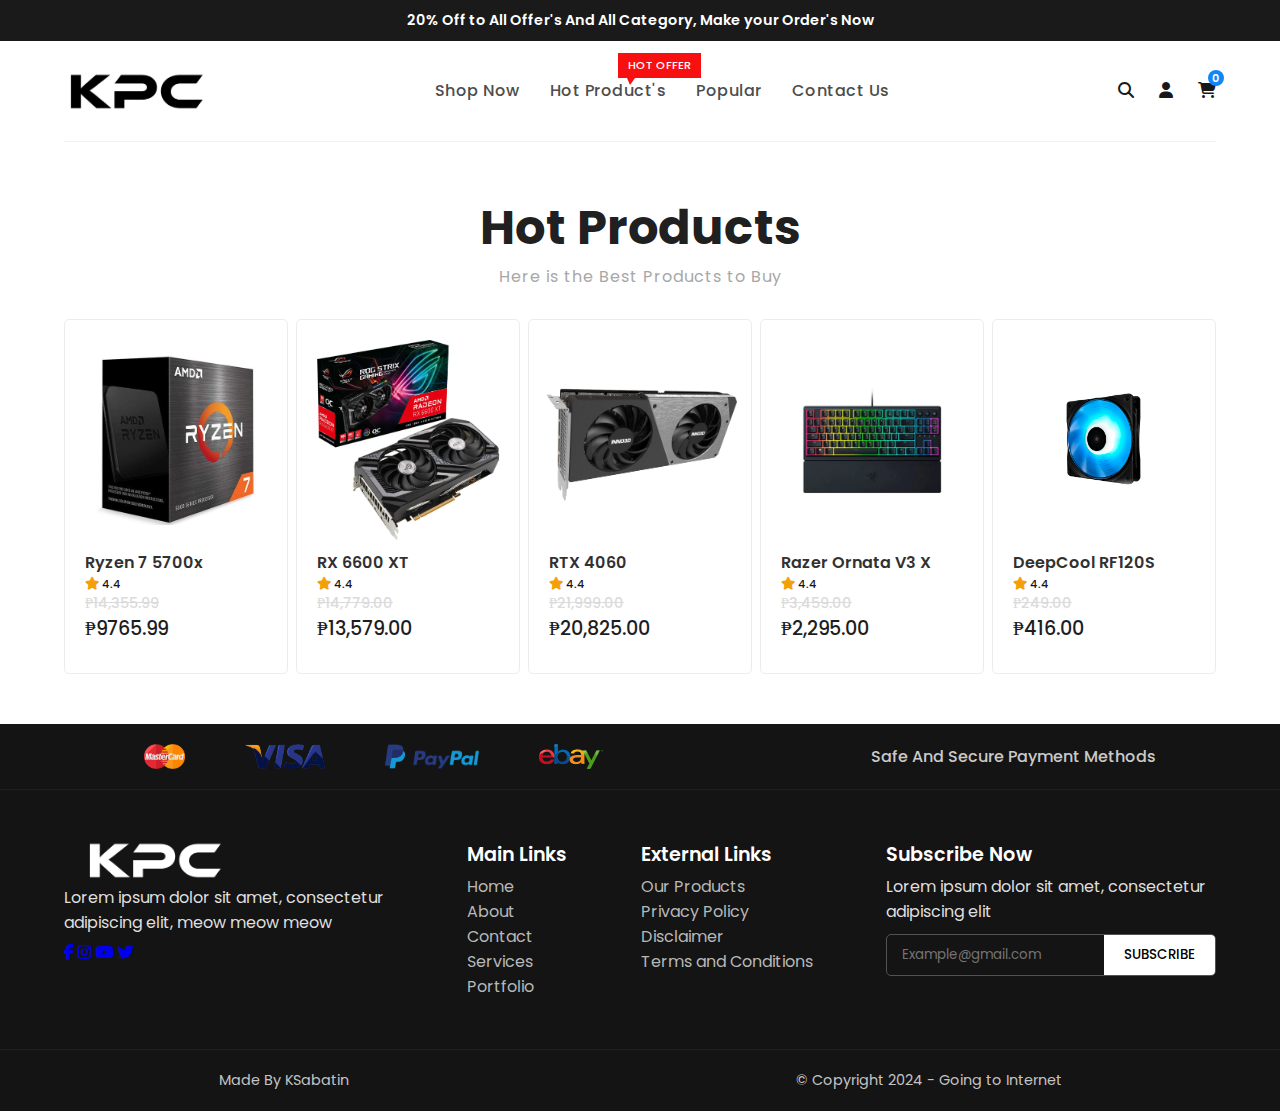
<file: hot-products.html>
<!DOCTYPE html>
<html lang="en">
  <head>
    <meta charset="UTF-8" />
    <meta name="viewport" content="width=device-width, initial-scale=1.0" />
    <title>Hot Product Page</title>
    <link rel="stylesheet" href="style.css" />
    <link rel="shortcut-icon" href="images/favicon.png" />
    <link rel="preconnect" href="https://fonts.googleapis.com" />
    <link rel="preconnect" href="https://fonts.gstatic.com" crossorigin />
    <link
      href="https://fonts.googleapis.com/css2?family=Poppins:ital,wght@0,100;0,200;0,300;0,400;0,500;0,600;0,700;0,800;0,900;1,100;1,200;1,300;1,400;1,500;1,600;1,700;1,800;1,900&display=swap"
      rel="stylesheet"
    />
    <link
      rel="stylesheet"
      href="https://cdnjs.cloudflare.com/ajax/libs/font-awesome/6.5.2/css/all.min.css"
    />
  </head>
  <body>
    <div class="nav-top-bar">
      <span
        >20% Off to All Offer's And All Category, Make your Order's Now</span
      >
    </div>

    <nav class="navigation">
      <a href="index.html" class="logo">
        <img src="images/logo2.png" alt="logo" />
      </a>

      <input type="checkbox" class="menu-btn" id="menu-btn">
      <label for="menu-btn" class="menu-icon">
        <span class="nav-icon"></span>
      </label>

      <ul class="menu">
        <li><a href="product-page.html">Shop Now</a></li>
        <li>
          <a href="hot-products.html">Hot Product's</a>
          <span class="nav-label">Hot Offer</span>
        </li>
        <li><a href="index.html#popular-product">Popular</a></li>
        <li><a href="mailto:example@mail.com">Contact Us</a></li>
      </ul>

      <div class="nav-btns">
        <!-- Search Box -->
        <input type="checkbox" id="nav-search-btn" />
        <label for="nav-search-btn" class="nav-search">
          <i class="fa-solid fa-magnifying-glass"></i>
          <form action="">
            <!--close-->
            <label for="nav-search-btn" class="nav-search-close">
              <i class="fa-solid fa-xmark"></i>
            </label>
            <div class="nav-search-box">
              <input type="text" placeholder="Search Product's" required />
              <button><i class="fa-solid fa-magnifying-glass"></i></button>
            </div>
          </form>
        </label>

        <a href="#" class="nav-user">
          <i class="fa-solid fa-user"></i>
        </a>

        <a href="#" class="nav-cart">
          <i class="fa-solid fa-cart-shopping"></i>
          <span>0</span>
        </a>
      </div>
    </nav>
    <!--navigation-end-->

       <!--POPULAR PRODUCT-->
       <section id="popular-product" class="hot-products">
        <!--heading-popular-->
        <div class="product-heading">
          <h3>Hot Products</h3>
          <a>Here is the Best Products to Buy</a>
        </div>
  
        <!--container-->
        <div class="popular-product-container">
          <!--box1-->
        <div class="product-box">
          <a href="#" class="product-img">
            <img src="images/ts1.jpg" />
          </a>

          <div class="product-text">
            <a href="#" class="product-box-p-name">Ryzen 7 5700x</a>
              <span class="rating">
                <i class="fa-solid fa-star"></i>
              <span>4.4</span>
            <!--PRICE-->
            <span class="p-box-price"><del>₱14,355.99</del>
              ₱9765.99 </span>
            </span>
          </div>
        </div>
  
          <!--box2-->
          <div class="product-box">
            <a href="#" class="product-img">
              <img src="images/ts23.jpg" />
            </a>
  
            <div class="product-text">
              <a href="#" class="product-box-p-name">RX 6600 XT</a>
              <!--RATING-->
              <span class="rating">
                <i class="fa-solid fa-star"></i>
              <span>4.4</span>
             <!--PRICE-->
             <span class="p-box-price"><del>₱14,779.00</del>
              ₱13,579.00 </span>
            </span>
            </div>
          </div>
  
          <!--box3-->
          <div class="product-box">
            <a href="#" class="product-img">
              <img src="images/ts3.png" />
            </a>
  
            <div class="product-text">
              <a href="#" class="product-box-p-name">RTX 4060</a>
             <!--RATING-->
             <span class="rating">
              <i class="fa-solid fa-star"></i>
            <span>4.4</span>
             <!--PRICE-->
             <span class="p-box-price"><del>₱21,999.00</del>
              ₱20,825.00 </span>
            </span>
            </div>
          </div>
  
          <!--box4-->
          <div class="product-box">
            <a href="#" class="product-img">
              <img src="images/ts4.webp" />
            </a>
  
            <div class="product-text">
              <a href="#" class="product-box-p-name">Razer Ornata V3 X</a>
              <!--RATING-->
              <span class="rating">
                <i class="fa-solid fa-star"></i>
              <span>4.4</span>
              <!--PRICE-->
              <span class="p-box-price"><del>₱3,459.00</del>
                ₱2,295.00 </span>
              </span>
            </div>
          </div>

          <!--box5-->
          <div class="product-box">
          <a href="#" class="product-img">
            <img src="images/ts5.jpg" />
          </a>

          <div class="product-text">
            <a href="#" class="product-box-p-name">DeepCool RF120S</a>
            <!--RATING-->
            <span class="rating">
              <i class="fa-solid fa-star"></i>
            <span>4.4</span>
            <!--PRICE-->
            <span class="p-box-price"><del>₱249.00
              </del>
              ₱416.00</span>
            </span>
          </div>
        </div>
        </div>
      </section>
  
    <!--footer-->
    <footer>
      <div class="footer-payment">
        <div class="footer-payment-logos">
          <img src="images/master_card.png" alt="" />
          <img src="images/visa.png" alt="" />
          <img src="images/paypal.png" alt="" />
          <img src="images/ebay.png" alt="" />
        </div>

        <strong>Safe And Secure Payment Methods</strong>
      </div>

      <!--footer container start-->
      <div class="footer-container">
        <div class="footer-company-box">
          <a href="#" class="footer-logo">
            <a href="index.html" class="logo">
              <img src="images/KPC logo-w.png" alt="logo" />
            </a>
          </a>
          <p>
            Lorem ipsum dolor sit amet, consectetur adipiscing elit, meow meow
            meow
          </p>
          <div class="footer-social"></div>
          <a href="#"><i class="fa-brands fa-facebook-f"></i></a>
          <a href="#"><i class="fa-brands fa-instagram"></i></a>
          <a href="#"><i class="fa-brands fa-youtube"></i></a>
          <a href="#"><i class="fa-brands fa-twitter"></i></a>
        </div>

        <!--LINK-->
        <div class="footer-link-box">
          <strong>Main Links</strong>
          <ul>
            <li><a href="#">Home</a></li>
            <li><a href="#">About</a></li>
            <li><a href="#">Contact</a></li>
            <li><a href="#">Services</a></li>
            <li><a href="#">Portfolio</a></li>
          </ul>
        </div>
        <div class="footer-link-box">
          <strong>External Links</strong>
          <ul>
            <li><a href="#">Our Products</a></li>
            <li><a href="#">Privacy Policy</a></li>
            <li><a href="#">Disclaimer</a></li>
            <li><a href="#">Terms and Conditions</a></li>
          </ul>
        </div>

        <div class="footer-subscribe">
          <strong>Subscribe Now</strong>
          <p>Lorem ipsum dolor sit amet, consectetur adipiscing elit</p>
          <div class="subscribe-box">
            <input type="email" placeholder="Example@gmail.com" required />
            <button>Subscribe</button>
          </div>
        </div>
      </div>
      <!--footer container end-->

      <!--bottom-footer-->
      <div class="footer-bottom">
        <span class="footer-owner">Made By KSabatin</span>
        <span class="copyright">© Copyright 2024 - Going to Internet</span>
      </div>
    </footer>
  </body>
</html>
</file>
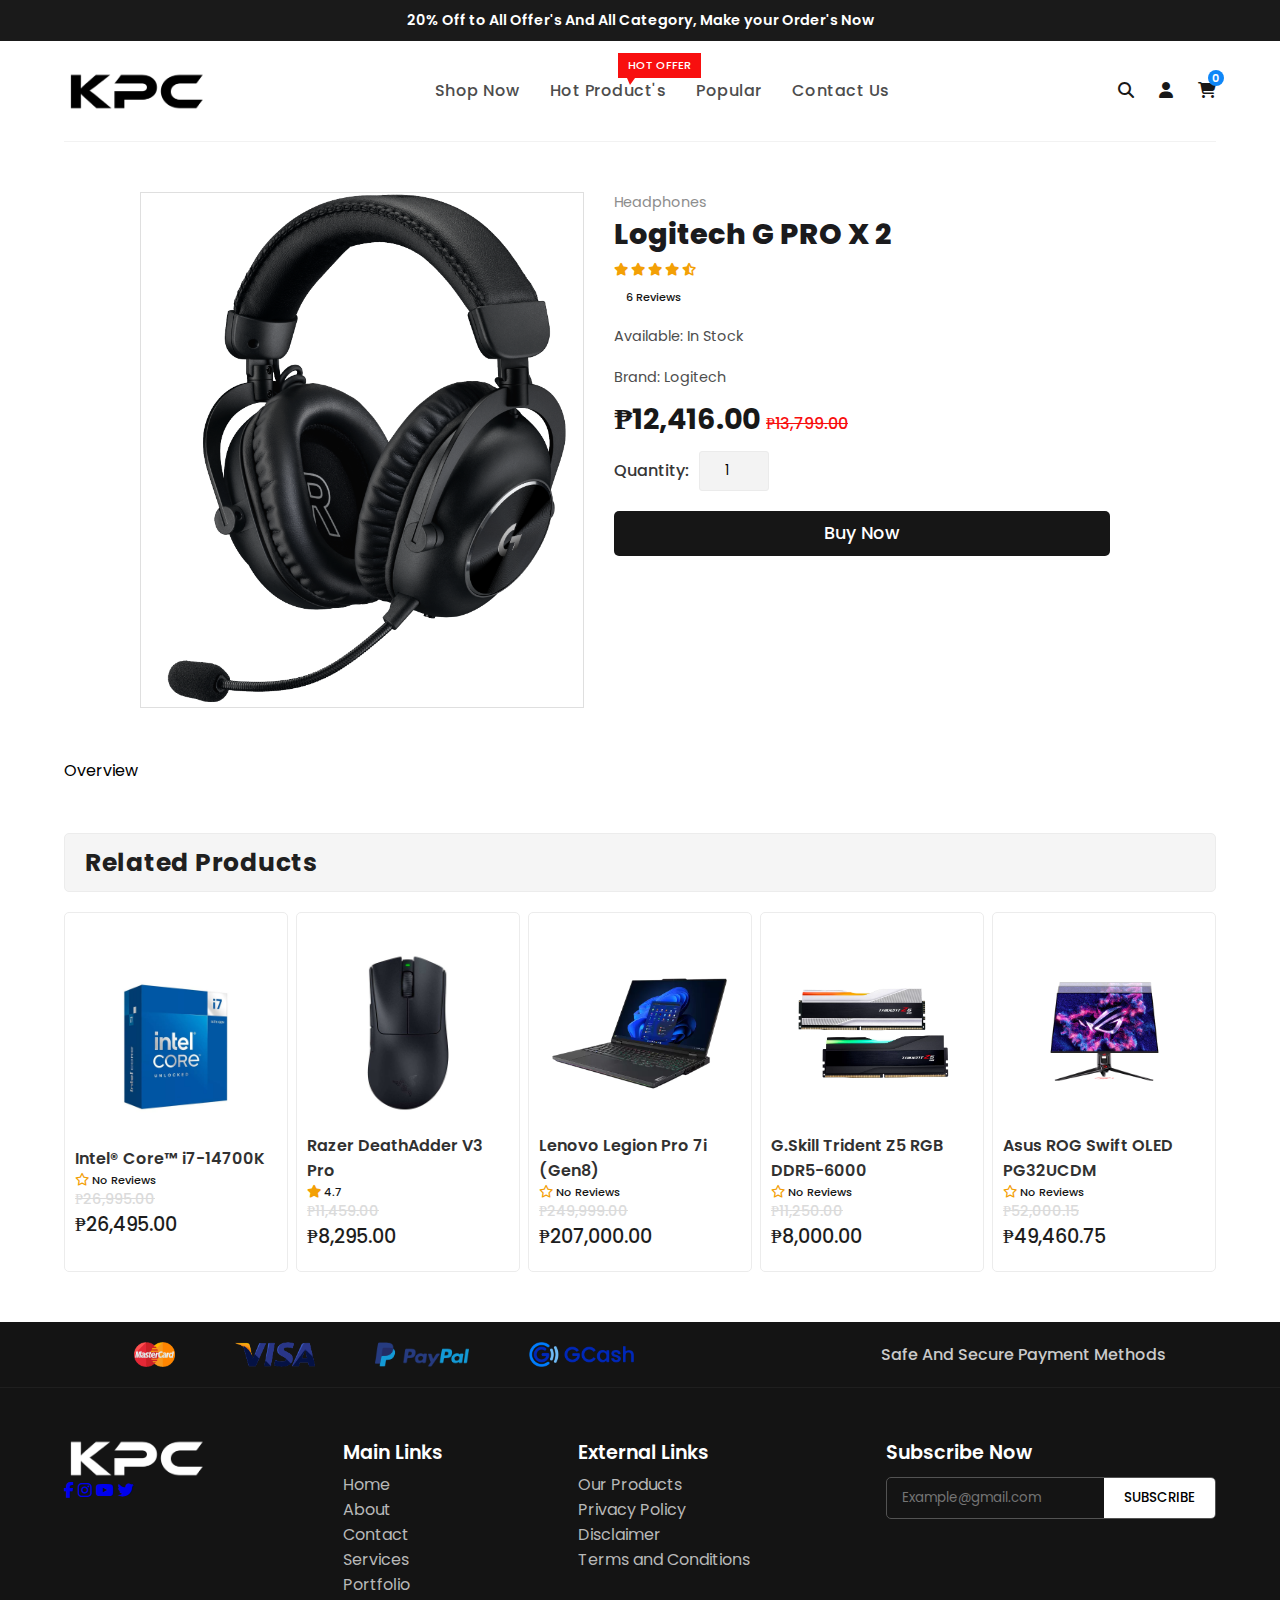
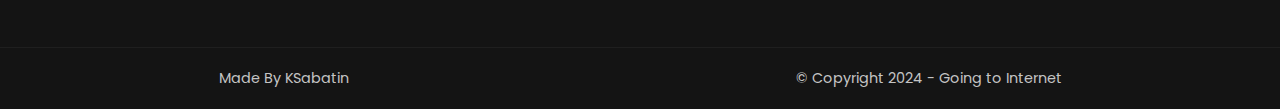
<file: product-page.html>
<!DOCTYPE html>
<html lang="en">
  <head>
    <meta charset="UTF-8" />
    <meta name="viewport" content="width=device-width, initial-scale=1.0" />
    <title>Electronic Store</title>
    <link rel="stylesheet" href="style.css" />
    <link rel="shortcut-icon" href="images/favicon.png" />
    <link rel="preconnect" href="https://fonts.googleapis.com" />
    <link rel="preconnect" href="https://fonts.gstatic.com" crossorigin />
    <link
      href="https://fonts.googleapis.com/css2?family=Poppins:ital,wght@0,100;0,200;0,300;0,400;0,500;0,600;0,700;0,800;0,900;1,100;1,200;1,300;1,400;1,500;1,600;1,700;1,800;1,900&display=swap"
      rel="stylesheet"
    />
    <link
      rel="stylesheet"
      href="https://cdnjs.cloudflare.com/ajax/libs/font-awesome/6.5.2/css/all.min.css"
    />
  </head>
  <body>
    <div class="nav-top-bar">
      <span
        >20% Off to All Offer's And All Category, Make your Order's Now</span
      >
    </div>

    <nav class="navigation">
      <a href="index.html" class="logo">
        <img src="images/logo2.png" alt="logo" />
      </a>

      <input type="checkbox" class="menu-btn" id="menu-btn">
      <label for="menu-btn" class="menu-icon">
        <span class="nav-icon"></span>
      </label>

      <ul class="menu">
        <li><a href="product-page.html">Shop Now</a></li>
        <li>
          <a href="hot-products.html">Hot Product's</a>
          <span class="nav-label">Hot Offer</span>
        </li>
        <li><a href="index.html#popular-product">Popular</a></li>
        <li><a href="mailto:example@mail.com">Contact Us</a></li>
      </ul>

      <div class="nav-btns">
        <!-- Search Box -->
        <input type="checkbox" id="nav-search-btn" />
        <label for="nav-search-btn" class="nav-search">
          <i class="fa-solid fa-magnifying-glass"></i>
          <form action="">
            <!--close-->
            <label for="nav-search-btn" class="nav-search-close">
              <i class="fa-solid fa-xmark"></i>
            </label>
            <div class="nav-search-box">
              <input type="text" placeholder="Search Product's" required />
              <button><i class="fa-solid fa-magnifying-glass"></i></button>
            </div>
          </form>
        </label>

        <a href="#" class="nav-user">
          <i class="fa-solid fa-user"></i>
        </a>
        <a href="#" class="nav-cart">
          <i class="fa-solid fa-cart-shopping"></i>
          <span>0</span>
        </a>

      </div>
    </nav>
    <!--navigation-end-->

<!--product-page-->
<section id="product-details">
  <div class="d-product-img">
    <img src="images/r1-3.png">
  </div>
  <div class="d-product-text">
    <span class="category">Headphones</span>
    <strong>Logitech G PRO X 2</strong>
    <span class="rating">
      <i class="fa-solid fa-star"></i>
      <i class="fa-solid fa-star"></i>
      <i class="fa-solid fa-star"></i>
      <i class="fa-solid fa-star"></i>
      <i class="fa-solid fa-star-half-stroke"></i>
      <span>6 Reviews</span>
    </span>
    <p>Available: In Stock</p>
    <p>Brand: Logitech</p>
    <span class="price">₱12,416.00 <del>₱13,799.00</del></span>
    <!--quantity-->
    <div class="quantity">
      <span>Quantity: </span>
      <input type="number" value="1" min="1"/>
    </div>
    <!--btn-->
    <button id="buyNow">Buy Now</button>
  </div>
</section><!--product-details-end-->

<!-- Buy Now Form -->
<div id="buyNowForm" class="form">
  <div class="form-content">
    <span class="close">&times;</span>
    <h2>Enter Your Details</h2>
    <form id="buyNowForm">
      <label for="email">Email:</label>
      <input type="email" id="email" name="email" required><br>
      
      <label for="address">Mailing Address:</label>
      <input type="text" id="address" name="address" required><br>
      
      <label for="phone">Phone Number:</label>
      <input type="tel" id="phone" name="phone" required><br>
      
      <label for="payment">Payment Method:</label>
      <select id="payment" name="payment" required>
        <option value="">Select Payment Method</option>
        <option value="credit-card">Credit Card</option>
        <option value="paypal">PayPal</option>
        <option value="bank-transfer">Bank Transfer</option>
        <option value="gcash">GCash</option>
      </select><br>
      
      <div id="creditCardInfo" class="payment-info">
        <label for="creditCardNumber">Credit Card Number:</label>
        <input type="text" id="creditCardNumber" name="creditCardNumber" required><br>
      </div>
      
      <div id="bankTransferInfo" class="payment-info">
        <label for="bankAccountNumber">Bank Account Number:</label>
        <input type="text" id="bankAccountNumber" name="bankAccountNumber" required><br>
      </div>
      
      <div id="paypalInfo" class="payment-info">
        <label for="paypalEmail">PayPal Email:</label>
        <input type="email" id="paypalEmail" name="paypalEmail" required><br>
      </div>
      
      <div id="gcashInfo" class="payment-info">
        <label for="gcashPhoneNumber">GCash Phone Number:</label>
        <input type="tel" id="gcashPhoneNumber" name="gcashPhoneNumber" required><br>
      </div>
      
      <label for="shipping">Shipping Method:</label>
      <select id="shipping" name="shipping" required>
        <option value="standard">Standard</option>
        <option value="express">Express</option>
      </select><br>
      
      <label for="notes">Additional Notes:</label>
      <textarea id="notes" name="notes" rows="4" cols="50"></textarea><br>
      
      <input type="submit" value="Submit">
      <div id="loading" style="display:none;">Submitting...</div>
      <div id="confirmation">Thank you for your purchase!</div>
    </form>
  </div>
</div>


<!--Details-->
<section id="popular-product" class="overview-product">
  <button id="overviewButton">Overview</button>
  <div id="details">
    <h1>Dimensions</h1>
    <p>Width: 176 mm</p>
    <p>Depth: 95 mm</p>
    <p>Height: 189 mm</p>
    <p>Weight: 345 g</p>  
    <p>Charging cable length: 1.8 m </p> 
    <img src="images/logitech1.png" alt="">
    <img src="images/logitech2.png" alt="">
    <img src="images/logitech3.png" alt="">
    <img src="images/logitech4.png" alt="">
    <img src="images/logitech5.png" alt="">
    <img src="images/logitech6.png" alt="">
    <img src="images/logitech7.png" alt="">
  </div>
</section>

<!--RELATED PRODUCT-->
<section id="popular-product" class="related-products">
  <!--heading-popular-->
  <div class="product-heading">
    <h3>Related Products</h3>
  </div>

  <!--container-->
  <div class="popular-product-container">
    <!--box1-->
    <div class="r-product-box">
      <div class="r-product-img">
        <img src="images/r5-1.webp" />
      </div>
      <div class="r-product-text">
        <!--TITLE-->
        <a href="product-page5.html" class="product-box-p-name">
          Intel® Core™ i7-14700K
        </a>
        <!--RATING-->
        <span class="rating">
          <i class="fa-regular fa-star"></i>
        <span>No Reviews</span>
        </span>
        <!--PRICE-->
        <span class="p-box-price"><del>₱26,995.00</del>
          ₱26,495.00 </span>
        </span>
      </div>
    </div>

    <!--box2-->
    <div class="r-product-box">
      <div class="r-product-img">
        <img src="images/r6.jpg" />
      </div>
      <div class="r-product-text">
        <!--TITLE-->
        <a href="product-page6.html" class="product-box-p-name">
          Razer DeathAdder V3 Pro
        </a>
         <!--RATING-->
        <span class="rating">
          <i class="fa-solid fa-star"></i>
        <span>4.7</span>
        </span>
        <!--PRICE-->
        <span class="p-box-price"><del>₱11,459.00</del>
          ₱8,295.00</span>
        </span>
      </div>
    </div>

    <!--box3-->
    <div class="r-product-box">
      <div class="r-product-img">
        <img src="images/r2-1.png" />
      </div>
      <div class="r-product-text">
        <!--TITLE-->
        <a href="product-page2.html" class="product-box-p-name">
          Lenovo Legion Pro 7i (Gen8)
        </a>
        <!--RATING-->
          <span class="rating">
            <i class="fa-regular fa-star"></i>
          <span>No Reviews</span>
          </span>
        <!--PRICE-->
        <span class="p-box-price"><del>
          ₱249,999.00</del>
          ₱207,000.00 </span>
        </span>
      </div>
    </div>

    <!--box4-->
    <div class="r-product-box">
      <div class="r-product-img">
        <img src="images/r3.webp" />
      </div>
      <div class="r-product-text">
        <!--TITLE-->
        <a href="product-page3.html" class="product-box-p-name">
          G.Skill Trident Z5 RGB DDR5-6000
        </a>
         <!--RATING-->
         <span class="rating">
          <i class="fa-regular fa-star"></i>
        <span>No Reviews</span>
        </span>
        <!--PRICE-->
        <span class="p-box-price"><del>₱11,250.00</del>
          ₱8,000.00 </span>
        </span>
      </div>
    </div>

    <!--box5-->
    <div class="r-product-box">
      <div class="r-product-img">
        <img src="images/r4.png" />
      </div>
      <div class="r-product-text">
        <!--TITLE-->
        <a href="product-page4.html" class="product-box-p-name">
          Asus ROG Swift OLED PG32UCDM
        </a>
        <!--RATING-->
        <span class="rating">
          <i class="fa-regular fa-star"></i>
        <span>No Reviews</span>
        </span>
        <!--PRICE-->
        <span class="p-box-price"><del>₱52,000.15</del>
          ₱49,460.75 </span>
        </span>
      </div>
    </div>
  </div>
</section><!--related-products-->

    <!--footer-->
    <footer>
      <div class="footer-payment">
        <div class="footer-payment-logos">
          <img src="images/master_card.png" alt="" />
          <img src="images/visa.png" alt="" />
          <img src="images/paypal.png" alt="" />
          <img src="images/GCash.png" alt="">
        </div>

        <strong>Safe And Secure Payment Methods</strong>
      </div>

      <!--footer container start-->
      <div class="footer-container">
        <div class="footer-company-box">
          <a href="index.html" class="logo">
            <img src="images/KPC logo-w.png" alt="logo" />
          </a>
          <div class="footer-social"></div>
          <a href="#"><i class="fa-brands fa-facebook-f"></i></a>
          <a href="#"><i class="fa-brands fa-instagram"></i></a>
          <a href="#"><i class="fa-brands fa-youtube"></i></a>
          <a href="#"><i class="fa-brands fa-twitter"></i></a>
        </div>

        <!--LINK-->
        <div class="footer-link-box">
          <strong>Main Links</strong>
          <ul>
            <li><a href="#">Home</a></li>
            <li><a href="#">About</a></li>
            <li><a href="#">Contact</a></li>
            <li><a href="#">Services</a></li>
            <li><a href="#">Portfolio</a></li>
          </ul>
        </div>
        <div class="footer-link-box">
          <strong>External Links</strong>
          <ul>
            <li><a href="#">Our Products</a></li>
            <li><a href="#">Privacy Policy</a></li>
            <li><a href="#">Disclaimer</a></li>
            <li><a href="#">Terms and Conditions</a></li>
          </ul>
        </div>

        <div class="footer-subscribe">
          <strong>Subscribe Now</strong>
          <div class="subscribe-box">
            <input type="email" placeholder="Example@gmail.com" required />
            <button>Subscribe</button>
          </div>
        </div>
      </div>
      <!--footer container end-->

      <!--bottom-footer-->
      <div class="footer-bottom">
        <span class="footer-owner">Made By KSabatin</span>
        <span class="copyright">© Copyright 2024 - Going to Internet</span>
      </div>
    </footer>

    <script src="js/scripts.js"></script>
  </body>
</html>
</file>
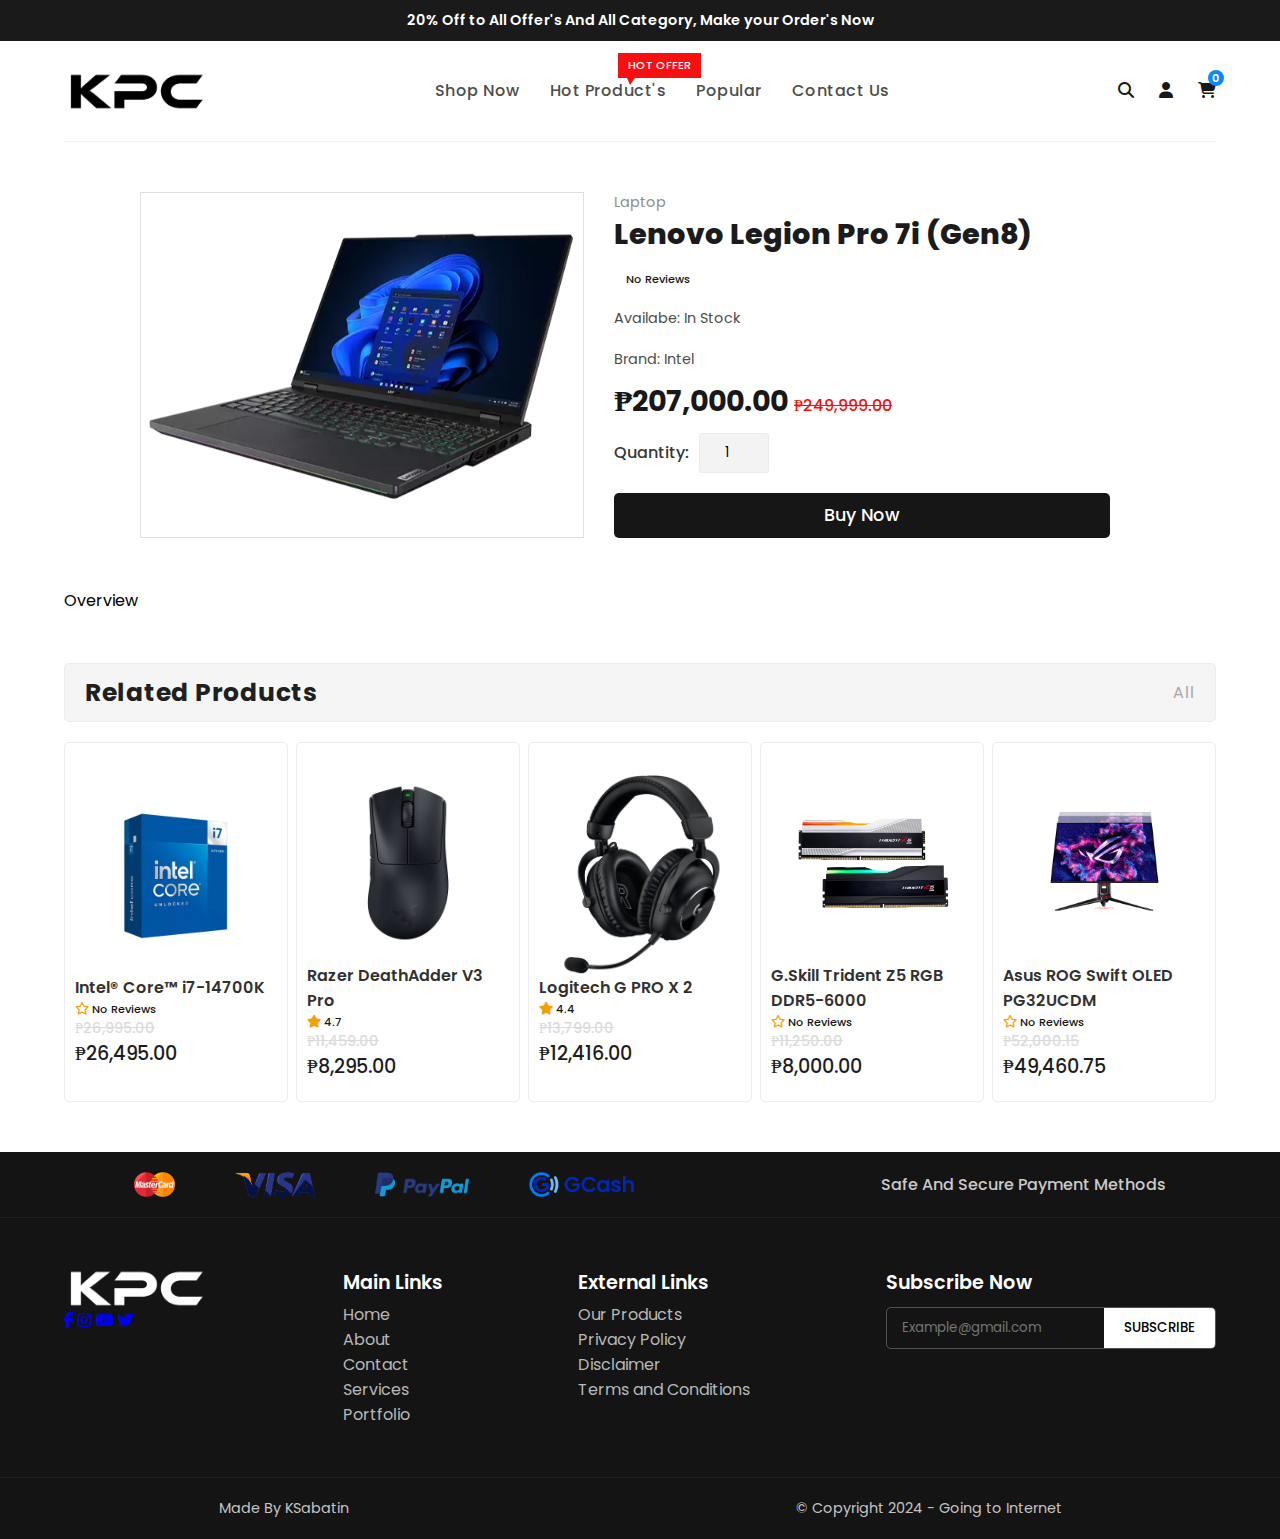
<file: product-page2.html>
<!DOCTYPE html>
<html lang="en">
  <head>
    <meta charset="UTF-8" />
    <meta name="viewport" content="width=device-width, initial-scale=1.0" />
    <title>Electronic Store</title>
    <link rel="stylesheet" href="style.css" />
    <link rel="shortcut-icon" href="images/favicon.png" />
    <link rel="preconnect" href="https://fonts.googleapis.com" />
    <link rel="preconnect" href="https://fonts.gstatic.com" crossorigin />
    <link
      href="https://fonts.googleapis.com/css2?family=Poppins:ital,wght@0,100;0,200;0,300;0,400;0,500;0,600;0,700;0,800;0,900;1,100;1,200;1,300;1,400;1,500;1,600;1,700;1,800;1,900&display=swap"
      rel="stylesheet"
    />
    <link
      rel="stylesheet"
      href="https://cdnjs.cloudflare.com/ajax/libs/font-awesome/6.5.2/css/all.min.css"
    />
  </head>
  <body>
    <div class="nav-top-bar">
      <span
        >20% Off to All Offer's And All Category, Make your Order's Now</span
      >
    </div>

    <nav class="navigation">
      <a href="index.html" class="logo">
        <img src="images/logo2.png" alt="logo" />
      </a>

      <input type="checkbox" class="menu-btn" id="menu-btn">
      <label for="menu-btn" class="menu-icon">
        <span class="nav-icon"></span>
      </label>

      <ul class="menu">
        <li><a href="product-page.html">Shop Now</a></li>
        <li>
          <a href="hot-products.html">Hot Product's</a>
          <span class="nav-label">Hot Offer</span>
        </li>
        <li><a href="index.html#popular-product">Popular</a></li>
        <li><a href="mailto:example@mail.com">Contact Us</a></li>
      </ul>

      <div class="nav-btns">
        <!-- Search Box -->
        <input type="checkbox" id="nav-search-btn" />
        <label for="nav-search-btn" class="nav-search">
          <i class="fa-solid fa-magnifying-glass"></i>
          <form action="">
            <!--close-->
            <label for="nav-search-btn" class="nav-search-close">
              <i class="fa-solid fa-xmark"></i>
            </label>
            <div class="nav-search-box">
              <input type="text" placeholder="Search Product's" required />
              <button><i class="fa-solid fa-magnifying-glass"></i></button>
            </div>
          </form>
        </label>

        <a href="#" class="nav-user">
          <i class="fa-solid fa-user"></i>
        </a>

        <a href="#" class="nav-cart">
          <i class="fa-solid fa-cart-shopping"></i>
          <span>0</span>
        </a>
      </div>
    </nav>
    <!--navigation-end-->

<!--product-page-->
<section id="product-details">
  <div class="d-product-img">
    <img src="images/r2-1.png">
  </div>
  <div class="d-product-text">
    <span class="category">Laptop</span>
    <strong>Lenovo Legion Pro 7i (Gen8)</strong>
    <span class="rating">
    <span>No Reviews</span>
    </span>
    <p>Availabe: In Stock</p>
    <p>Brand: Intel</p>
    <span class="price">₱207,000.00 <del>₱249,999.00</del></span>
    <!--quantity-->
    <div class="quantity">
      <span>Quantity: </span>
      <input type="number" value="1" min="1"/>
    </div>
    <!--btn-->
    <button id="buyNow">Buy Now</button>
  </div>
</section><!--product-details-end-->

<!-- Modal -->
<div id="buyNowForm" class="form">
  <div class="form-content">
    <span class="close">&times;</span>
    <h2>Enter Your Details</h2>
    <form id="buyNowForm">
      <label for="email">Email:</label>
      <input type="email" id="email" name="email" required><br>
      
      <label for="address">Mailing Address:</label>
      <input type="text" id="address" name="address" required><br>
      
      <label for="phone">Phone Number:</label>
      <input type="tel" id="phone" name="phone" required><br>
      
      <label for="payment">Payment Method:</label>
      <select id="payment" name="payment" required>
        <option value="">Select Payment Method</option>
        <option value="credit-card">Credit Card</option>
        <option value="paypal">PayPal</option>
        <option value="bank-transfer">Bank Transfer</option>
        <option value="gcash">GCash</option>
      </select><br>
      
      <div id="creditCardInfo" class="payment-info">
        <label for="creditCardNumber">Credit Card Number:</label>
        <input type="text" id="creditCardNumber" name="creditCardNumber" required><br>
      </div>
      
      <div id="bankTransferInfo" class="payment-info">
        <label for="bankAccountNumber">Bank Account Number:</label>
        <input type="text" id="bankAccountNumber" name="bankAccountNumber" required><br>
      </div>
      
      <div id="paypalInfo" class="payment-info">
        <label for="paypalEmail">PayPal Email:</label>
        <input type="email" id="paypalEmail" name="paypalEmail" required><br>
      </div>
      
      <div id="gcashInfo" class="payment-info">
        <label for="gcashPhoneNumber">GCash Phone Number:</label>
        <input type="tel" id="gcashPhoneNumber" name="gcashPhoneNumber" required><br>
      </div>
      
      <label for="shipping">Shipping Method:</label>
      <select id="shipping" name="shipping" required>
        <option value="standard">Standard</option>
        <option value="express">Express</option>
      </select><br>
      
      <label for="notes">Additional Notes:</label>
      <textarea id="notes" name="notes" rows="4" cols="50"></textarea><br>
      
      <input type="submit" value="Submit">
      <div id="loading" style="display:none;">Submitting...</div>
      <div id="confirmation">Thank you for your purchase!</div>
    </form>
  </div>
</div>

<section id="popular-product" class="overview-product">
  <button id="overviewButton">Overview</button>
  <div id="details">
    <p>Powered by up to 13th Gen Intel® Core™ i9-13900HX</p>
    <p>Up to Windows 11 Pro 64-Bit</p>
    <p>Up to NVIDIA® GeForce RTX™ 4090 Laptop GPU. Powered by NVIDIA DLSS 3.</p>
    <p>16″ WQXGA (2560 x 1600), 16:10 aspect ratio, 240Hz variable refresh rate</p>
    <p>99.99Whr battery to power on-the-go your game, work and creation</p>
    <img src="images/lenovo1.png" alt="">
    <img src="images/lenovo2.png" alt="">
    <img src="images/lenovo3.png" alt="">
    <img src="images/lenovo4.png" alt="">
  </div>
</section>

<!--RELATED PRODUCT-->
<section id="popular-product" class="related-products">
  <!--heading-popular-->
  <div class="product-heading">
    <h3>Related Products</h3>
    <a>All</a>
  </div>

  <!--container-->
  <div class="popular-product-container">
    <!--box1-->
    <div class="r-product-box">
      <div class="r-product-img">
        <img src="images/r5-1.webp" />
      </div>
      <div class="r-product-text">
        <!--TITLE-->
        <a href="product-page5.html" class="product-box-p-name">
          Intel® Core™ i7-14700K
        </a>
        <!--RATING-->
        <span class="rating">
          <i class="fa-regular fa-star"></i>
        <span>No Reviews</span>
        </span>
        <!--PRICE-->
        <span class="p-box-price"><del>₱26,995.00</del>
          ₱26,495.00 </span>
        </span>
      </div>
    </div>

    <!--box2-->
    <div class="r-product-box">
      <div class="r-product-img">
        <img src="images/r6.jpg" />
      </div>
      <div class="r-product-text">
        <!--TITLE-->
        <a href="product-page6.html" class="product-box-p-name">
          Razer DeathAdder V3 Pro
        </a>
         <!--RATING-->
        <span class="rating">
          <i class="fa-solid fa-star"></i>
        <span>4.7</span>
        </span>
        <!--PRICE-->
        <span class="p-box-price"><del>₱11,459.00</del>
          ₱8,295.00</span>
        </span>
      </div>
    </div>

    <!--box3-->
    <div class="r-product-box">
          <div class="r-product-img">
            <img src="images/r1-3.png"/>
          </div>
          <div class="r-product-text">
            <!--TITLE-->
            <a href="product-page.html" class="product-box-p-name">
              Logitech G PRO X 2
            </a>
            <!--RATING-->
              <span class="rating">
                <i class="fa-solid fa-star"></i>
              <span>4.4</span>
              </span>
            <!--PRICE-->
            <span class="p-box-price"><del>₱13,799.00</del>
              ₱12,416.00 </span>
            </span>
          </div>
        </div>

    <!--box4-->
    <div class="r-product-box">
      <div class="r-product-img">
        <img src="images/r3.webp" />
      </div>
      <div class="r-product-text">
        <!--TITLE-->
        <a href="product-page3.html" class="product-box-p-name">
          G.Skill Trident Z5 RGB DDR5-6000
        </a>
         <!--RATING-->
         <span class="rating">
          <i class="fa-regular fa-star"></i>
        <span>No Reviews</span>
        </span>
        <!--PRICE-->
        <span class="p-box-price"><del>₱11,250.00</del>
          ₱8,000.00 </span>
        </span>
      </div>
    </div>

    <!--box5-->
    <div class="r-product-box">
      <div class="r-product-img">
        <img src="images/r4.png" />
      </div>
      <div class="r-product-text">
        <!--TITLE-->
        <a href="product-page4.html" class="product-box-p-name">
          Asus ROG Swift OLED PG32UCDM
        </a>
        <!--RATING-->
        <span class="rating">
          <i class="fa-regular fa-star"></i>
        <span>No Reviews</span>
        </span>
        <!--PRICE-->
        <span class="p-box-price"><del>₱52,000.15</del>
          ₱49,460.75 </span>
        </span>
      </div>
    </div>
    </div>
  </div>
</section><!--related-products-->

    <!--footer-->
    <footer>
      <div class="footer-payment">
        <div class="footer-payment-logos">
          <img src="images/master_card.png" alt="" />
          <img src="images/visa.png" alt="" />
          <img src="images/paypal.png" alt="" />
          <img src="images/GCash.png" alt="">
        </div>

        <strong>Safe And Secure Payment Methods</strong>
      </div>

      <!--footer container start-->
      <div class="footer-container">
        <div class="footer-company-box">
          <a href="index.html" class="logo">
            <img src="images/KPC logo-w.png" alt="logo" />
          </a>
          <div class="footer-social"></div>
          <a href="#"><i class="fa-brands fa-facebook-f"></i></a>
          <a href="#"><i class="fa-brands fa-instagram"></i></a>
          <a href="#"><i class="fa-brands fa-youtube"></i></a>
          <a href="#"><i class="fa-brands fa-twitter"></i></a>
        </div>

        <!--LINK-->
        <div class="footer-link-box">
          <strong>Main Links</strong>
          <ul>
            <li><a href="#">Home</a></li>
            <li><a href="#">About</a></li>
            <li><a href="#">Contact</a></li>
            <li><a href="#">Services</a></li>
            <li><a href="#">Portfolio</a></li>
          </ul>
        </div>
        <div class="footer-link-box">
          <strong>External Links</strong>
          <ul>
            <li><a href="#">Our Products</a></li>
            <li><a href="#">Privacy Policy</a></li>
            <li><a href="#">Disclaimer</a></li>
            <li><a href="#">Terms and Conditions</a></li>
          </ul>
        </div>

        <div class="footer-subscribe">
          <strong>Subscribe Now</strong>
          <div class="subscribe-box">
            <input type="email" placeholder="Example@gmail.com" required />
            <button>Subscribe</button>
          </div>
        </div>
      </div>
      <!--footer container end-->

      <!--bottom-footer-->
      <div class="footer-bottom">
        <span class="footer-owner">Made By KSabatin</span>
        <span class="copyright">© Copyright 2024 - Going to Internet</span>
      </div>
    </footer>

    <script src="js/scripts.js"></script>
  </body>
</html>
</file>
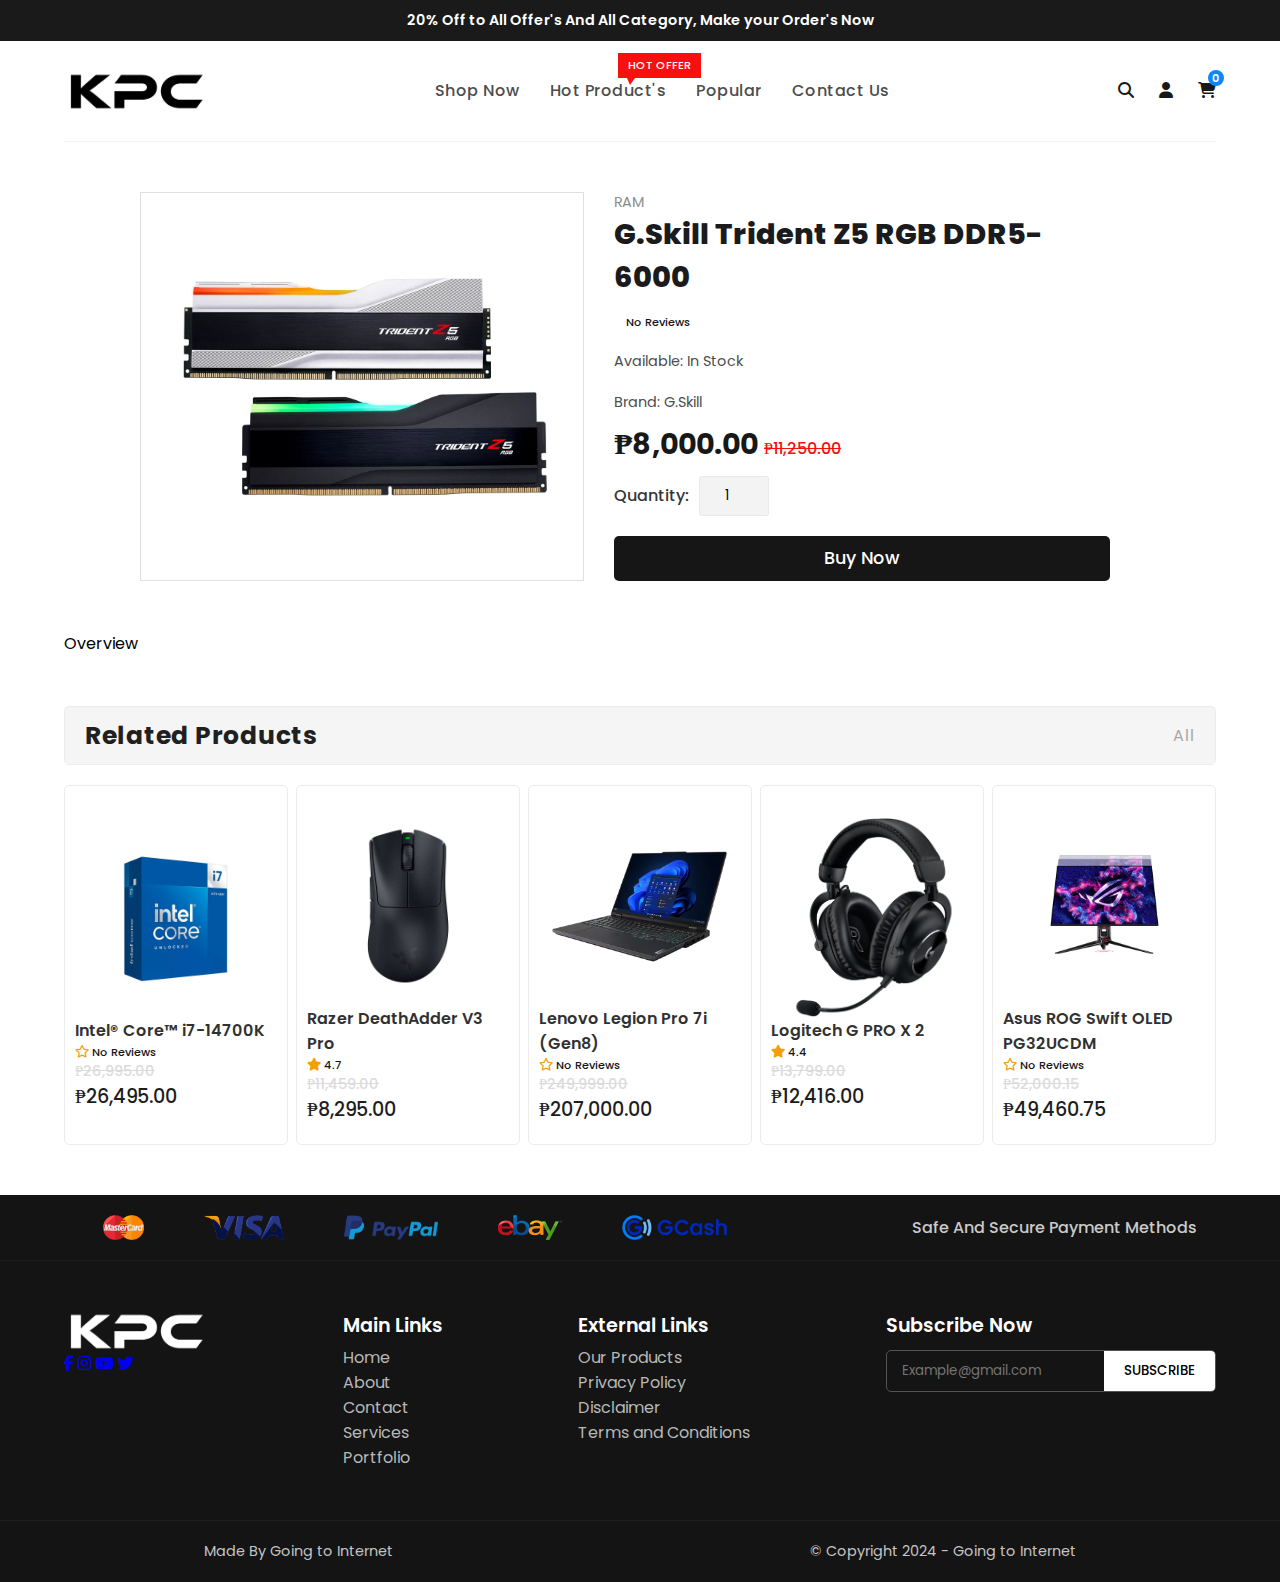
<file: product-page3.html>
<!DOCTYPE html>
<html lang="en">
  <head>
    <meta charset="UTF-8" />
    <meta name="viewport" content="width=device-width, initial-scale=1.0" />
    <title>Electronic Store</title>
    <link rel="stylesheet" href="style.css" />
    <link rel="shortcut-icon" href="images/favicon.png" />
    <link rel="preconnect" href="https://fonts.googleapis.com" />
    <link rel="preconnect" href="https://fonts.gstatic.com" crossorigin />
    <link
      href="https://fonts.googleapis.com/css2?family=Poppins:ital,wght@0,100;0,200;0,300;0,400;0,500;0,600;0,700;0,800;0,900;1,100;1,200;1,300;1,400;1,500;1,600;1,700;1,800;1,900&display=swap"
      rel="stylesheet"
    />
    <link
      rel="stylesheet"
      href="https://cdnjs.cloudflare.com/ajax/libs/font-awesome/6.5.2/css/all.min.css"
    />
  </head>
  <body>
    <div class="nav-top-bar">
      <span
        >20% Off to All Offer's And All Category, Make your Order's Now</span
      >
    </div>

    <nav class="navigation">
      <a href="index.html" class="logo">
        <img src="images/logo2.png" alt="logo" />
      </a>

      <input type="checkbox" class="menu-btn" id="menu-btn">
      <label for="menu-btn" class="menu-icon">
        <span class="nav-icon"></span>
      </label>

      <ul class="menu">
        <li><a href="product-page.html">Shop Now</a></li>
        <li>
          <a href="hot-products.html">Hot Product's</a>
          <span class="nav-label">Hot Offer</span>
        </li>
        <li><a href="index.html#popular-product">Popular</a></li>
        <li><a href="mailto:example@mail.com">Contact Us</a></li>
      </ul>

      <div class="nav-btns">
        <!-- Search Box -->
        <input type="checkbox" id="nav-search-btn" />
        <label for="nav-search-btn" class="nav-search">
          <i class="fa-solid fa-magnifying-glass"></i>
          <form action="">
            <!--close-->
            <label for="nav-search-btn" class="nav-search-close">
              <i class="fa-solid fa-xmark"></i>
            </label>
            <div class="nav-search-box">
              <input type="text" placeholder="Search Product's" required />
              <button><i class="fa-solid fa-magnifying-glass"></i></button>
            </div>
          </form>
        </label>

        <a href="#" class="nav-user">
          <i class="fa-solid fa-user"></i>
        </a>

        <a href="#" class="nav-cart">
          <i class="fa-solid fa-cart-shopping"></i>
          <span>0</span>
        </a>
      </div>
    </nav>
    <!--navigation-end-->

<!--product-page-->
<section id="product-details">
  <div class="d-product-img">
    <img src="images/r3.webp">
  </div>
  <div class="d-product-text">
    <span class="category">RAM</span>
    <strong>G.Skill Trident Z5 RGB DDR5-6000</strong>
    <span class="rating">
    <span>No Reviews</span>
    </span>
    <p>Available: In Stock</p>
    <p>Brand: G.Skill</p>
    <span class="price">₱8,000.00 <del>₱11,250.00</del></span>
    <!--quantity-->
    <div class="quantity">
      <span>Quantity: </span>
      <input type="number" value="1" min="1"/>
    </div>
    <!--btn-->
    <button id="buyNow">Buy Now</button>
  </div>
</section><!--product-details-end-->

<div id="buyNowForm" class="form">
  <div class="form-content">
    <span class="close">&times;</span>
    <h2>Enter Your Details</h2>
    <form id="buyNowForm">
      <label for="email">Email:</label>
      <input type="email" id="email" name="email" required><br>
      
      <label for="address">Mailing Address:</label>
      <input type="text" id="address" name="address" required><br>
      
      <label for="phone">Phone Number:</label>
      <input type="tel" id="phone" name="phone" required><br>
      
      <label for="payment">Payment Method:</label>
      <select id="payment" name="payment" required>
        <option value="">Select Payment Method</option>
        <option value="credit-card">Credit Card</option>
        <option value="paypal">PayPal</option>
        <option value="bank-transfer">Bank Transfer</option>
        <option value="gcash">GCash</option>
      </select><br>
      
      <div id="creditCardInfo" class="payment-info">
        <label for="creditCardNumber">Credit Card Number:</label>
        <input type="text" id="creditCardNumber" name="creditCardNumber" required><br>
      </div>
      
      <div id="bankTransferInfo" class="payment-info">
        <label for="bankAccountNumber">Bank Account Number:</label>
        <input type="text" id="bankAccountNumber" name="bankAccountNumber" required><br>
      </div>
      
      <div id="paypalInfo" class="payment-info">
        <label for="paypalEmail">PayPal Email:</label>
        <input type="email" id="paypalEmail" name="paypalEmail" required><br>
      </div>
      
      <div id="gcashInfo" class="payment-info">
        <label for="gcashPhoneNumber">GCash Phone Number:</label>
        <input type="tel" id="gcashPhoneNumber" name="gcashPhoneNumber" required><br>
      </div>
      
      <label for="shipping">Shipping Method:</label>
      <select id="shipping" name="shipping" required>
        <option value="standard">Standard</option>
        <option value="express">Express</option>
      </select><br>
      
      <label for="notes">Additional Notes:</label>
      <textarea id="notes" name="notes" rows="4" cols="50"></textarea><br>
      
      <input type="submit" value="Submit">
      <div id="loading" style="display:none;">Submitting...</div>
      <div id="confirmation">Thank you for your purchase!</div>
    </form>
  </div>
</div>

<section id="popular-product" class="overview-product">
  <button id="overviewButton">Overview</button>
  <div id="details">
    <p>Memory Type: DDR5</p>
    <p>Capacity: 64GB (32GBx2)</p>
    <p>Tested Speed (XMP/EXPO): 5600 MT/s</p>
  </div>
</section>

<!--RELATED PRODUCT-->
<section id="popular-product" class="related-products">
  <!--heading-popular-->
  <div class="product-heading">
    <h3>Related Products</h3>
    <a>All</a>
  </div>

  <!--container-->
  <div class="popular-product-container">
    <!--box1-->
    <div class="r-product-box">
      <div class="r-product-img">
        <img src="images/r5-1.webp" />
      </div>
      <div class="r-product-text">
        <!--TITLE-->
        <a href="product-page5.html" class="product-box-p-name">
          Intel® Core™ i7-14700K
        </a>
        <!--RATING-->
        <span class="rating">
          <i class="fa-regular fa-star"></i>
        <span>No Reviews</span>
        </span>
        <!--PRICE-->
        <span class="p-box-price"><del>₱26,995.00</del>
          ₱26,495.00 </span>
        </span>
      </div>
    </div>

    <!--box2-->
    <div class="r-product-box">
      <div class="r-product-img">
        <img src="images/r6.jpg" />
      </div>
      <div class="r-product-text">
        <!--TITLE-->
        <a href="product-page6.html" class="product-box-p-name">
          Razer DeathAdder V3 Pro
        </a>
         <!--RATING-->
        <span class="rating">
          <i class="fa-solid fa-star"></i>
        <span>4.7</span>
        </span>
        <!--PRICE-->
        <span class="p-box-price"><del>₱11,459.00</del>
          ₱8,295.00</span>
        </span>
      </div>
    </div>

    <!--box3-->
    <div class="r-product-box">
      <div class="r-product-img">
        <img src="images/r2-1.png" />
      </div>
      <div class="r-product-text">
        <!--TITLE-->
        <a href="product-page2.html" class="product-box-p-name">
          Lenovo Legion Pro 7i (Gen8)
        </a>
        <!--RATING-->
          <span class="rating">
            <i class="fa-regular fa-star"></i>
          <span>No Reviews</span>
          </span>
        <!--PRICE-->
        <span class="p-box-price"><del>
          ₱249,999.00</del>
          ₱207,000.00 </span>
        </span>
      </div>
    </div>

    <!--box4-->
    <div class="r-product-box">
      <div class="r-product-img">
        <img src="images/r1-3.png"/>
      </div>
      <div class="r-product-text">
        <!--TITLE-->
        <a href="product-page.html" class="product-box-p-name">
          Logitech G PRO X 2
        </a>
        <!--RATING-->
          <span class="rating">
            <i class="fa-solid fa-star"></i>
          <span>4.4</span>
          </span>
        <!--PRICE-->
        <span class="p-box-price"><del>₱13,799.00</del>
          ₱12,416.00 </span>
        </span>
      </div>
    </div>

    <!--box5-->
    <div class="r-product-box">
      <div class="r-product-img">
        <img src="images/r4.png" />
      </div>
      <div class="r-product-text">
        <!--TITLE-->
        <a href="product-page4.html" class="product-box-p-name">
          Asus ROG Swift OLED PG32UCDM
        </a>
        <!--RATING-->
        <span class="rating">
          <i class="fa-regular fa-star"></i>
        <span>No Reviews</span>
        </span>
        <!--PRICE-->
        <span class="p-box-price"><del>₱52,000.15</del>
          ₱49,460.75 </span>
        </span>
      </div>
    </div>
  </div>
</section><!--related-products-->

    <!--footer-->
    <footer>
      <div class="footer-payment">
        <div class="footer-payment-logos">
          <img src="images/master_card.png" alt="" />
          <img src="images/visa.png" alt="" />
          <img src="images/paypal.png" alt="" />
          <img src="images/ebay.png" alt="" />
          <img src="images/GCash.png" alt="">
        </div>

        <strong>Safe And Secure Payment Methods</strong>
      </div>

      <!--footer container start-->
      <div class="footer-container">
        <div class="footer-company-box">
          <a href="#" class="footer-logo">
            <a href="index.html" class="logo">
              <img src="images/KPC logo-w.png" alt="logo" />
            </a>
          </a>
          <div class="footer-social"></div>
          <a href="#"><i class="fa-brands fa-facebook-f"></i></a>
          <a href="#"><i class="fa-brands fa-instagram"></i></a>
          <a href="#"><i class="fa-brands fa-youtube"></i></a>
          <a href="#"><i class="fa-brands fa-twitter"></i></a>
        </div>

        <!--LINK-->
        <div class="footer-link-box">
          <strong>Main Links</strong>
          <ul>
            <li><a href="#">Home</a></li>
            <li><a href="#">About</a></li>
            <li><a href="#">Contact</a></li>
            <li><a href="#">Services</a></li>
            <li><a href="#">Portfolio</a></li>
          </ul>
        </div>
        <div class="footer-link-box">
          <strong>External Links</strong>
          <ul>
            <li><a href="#">Our Products</a></li>
            <li><a href="#">Privacy Policy</a></li>
            <li><a href="#">Disclaimer</a></li>
            <li><a href="#">Terms and Conditions</a></li>
          </ul>
        </div>

        <div class="footer-subscribe">
          <strong>Subscribe Now</strong>
          <div class="subscribe-box">
            <input type="email" placeholder="Example@gmail.com" required />
            <button>Subscribe</button>
          </div>
        </div>
      </div>
      <!--footer container end-->

      <!--bottom-footer-->
      <div class="footer-bottom">
        <span class="footer-owner">Made By Going to Internet</span>
        <span class="copyright">© Copyright 2024 - Going to Internet</span>
      </div>
    </footer>

    <script src="js/scripts.js"></script>
  </body>
</html>
</file>
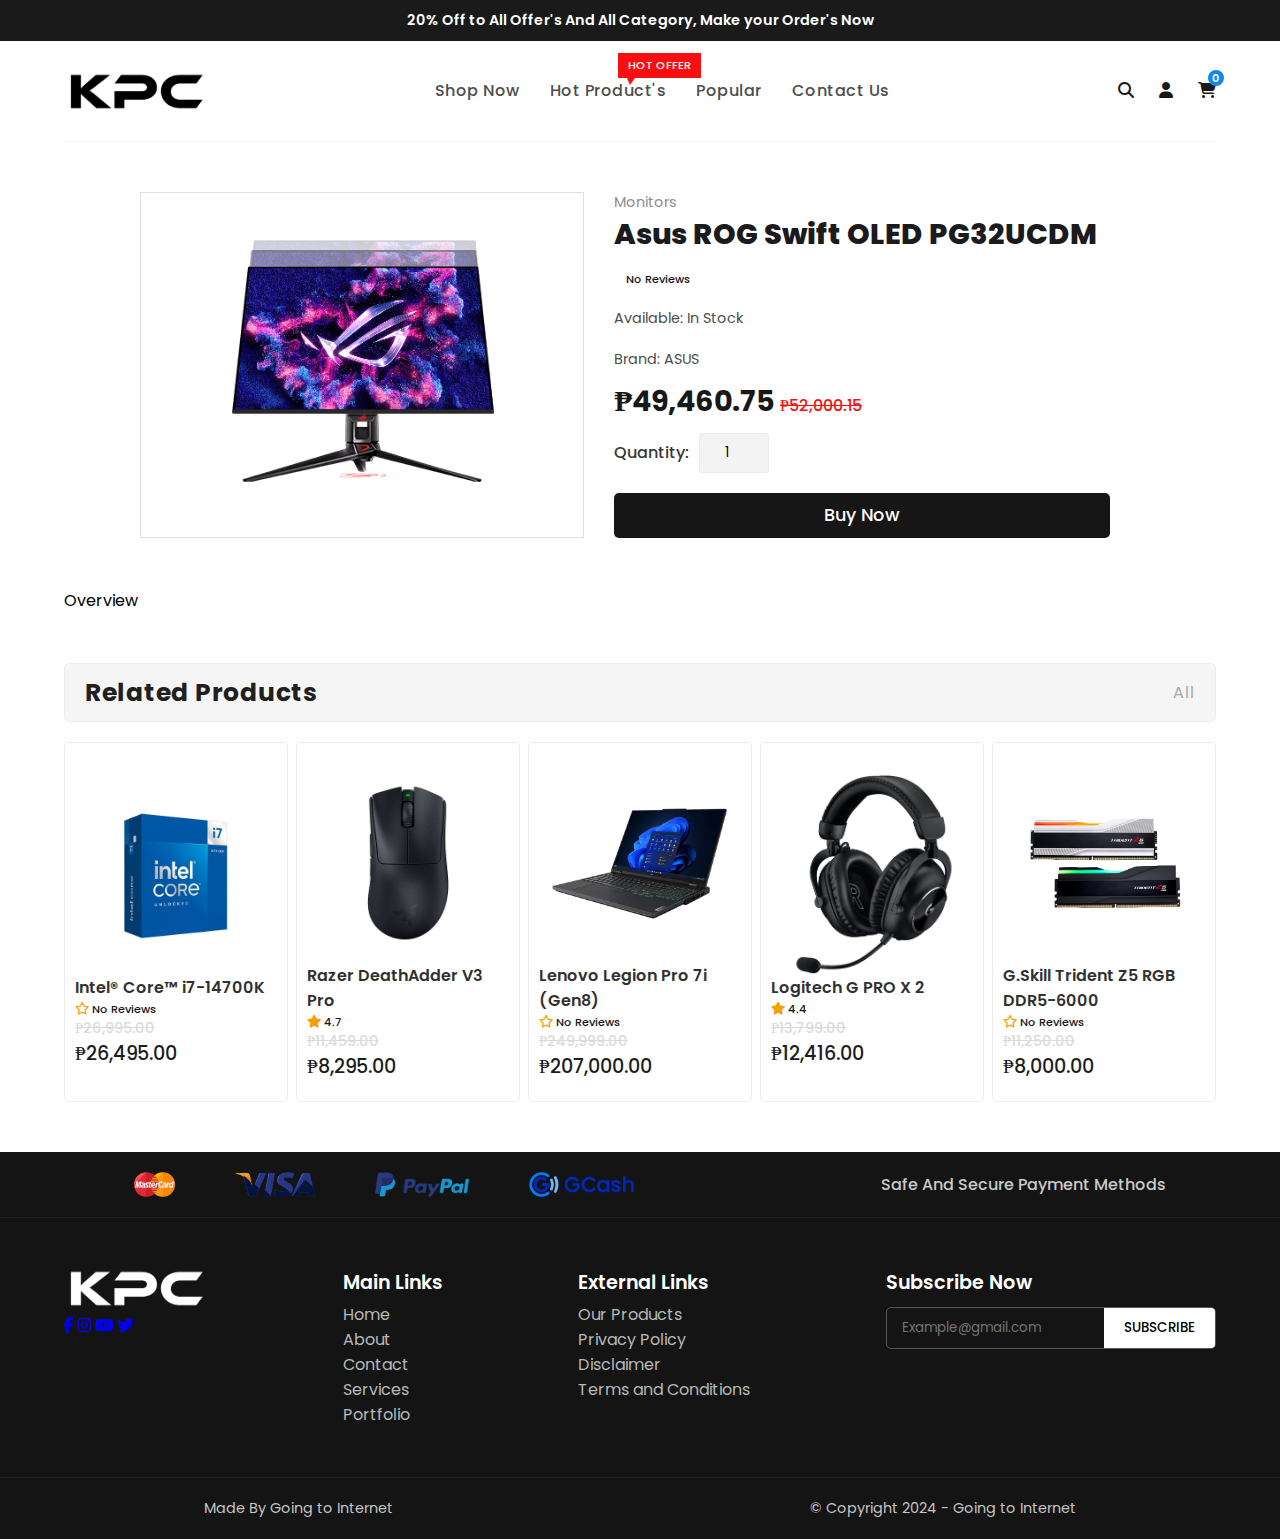
<file: product-page4.html>
<!DOCTYPE html>
<html lang="en">
  <head>
    <meta charset="UTF-8" />
    <meta name="viewport" content="width=device-width, initial-scale=1.0" />
    <title>Electronic Store</title>
    <link rel="stylesheet" href="style.css" />
    <link rel="shortcut-icon" href="images/favicon.png" />
    <link rel="preconnect" href="https://fonts.googleapis.com" />
    <link rel="preconnect" href="https://fonts.gstatic.com" crossorigin />
    <link
      href="https://fonts.googleapis.com/css2?family=Poppins:ital,wght@0,100;0,200;0,300;0,400;0,500;0,600;0,700;0,800;0,900;1,100;1,200;1,300;1,400;1,500;1,600;1,700;1,800;1,900&display=swap"
      rel="stylesheet"
    />
    <link
      rel="stylesheet"
      href="https://cdnjs.cloudflare.com/ajax/libs/font-awesome/6.5.2/css/all.min.css"
    />
  </head>
  <body>
    <div class="nav-top-bar">
      <span
        >20% Off to All Offer's And All Category, Make your Order's Now</span
      >
    </div>

    <nav class="navigation">
      <a href="index.html" class="logo">
        <img src="images/logo2.png" alt="logo" />
      </a>

      <input type="checkbox" class="menu-btn" id="menu-btn">
      <label for="menu-btn" class="menu-icon">
        <span class="nav-icon"></span>
      </label>

      <ul class="menu">
        <li><a href="product-page.html">Shop Now</a></li>
        <li>
          <a href="hot-products.html">Hot Product's</a>
          <span class="nav-label">Hot Offer</span>
        </li>
        <li><a href="index.html#popular-product">Popular</a></li>
        <li><a href="mailto:example@mail.com">Contact Us</a></li>
      </ul>

      <div class="nav-btns">
        <!-- Search Box -->
        <input type="checkbox" id="nav-search-btn" />
        <label for="nav-search-btn" class="nav-search">
          <i class="fa-solid fa-magnifying-glass"></i>
          <form action="">
            <!--close-->
            <label for="nav-search-btn" class="nav-search-close">
              <i class="fa-solid fa-xmark"></i>
            </label>
            <div class="nav-search-box">
              <input type="text" placeholder="Search Product's" required />
              <button><i class="fa-solid fa-magnifying-glass"></i></button>
            </div>
          </form>
        </label>

        <a href="#" class="nav-user">
          <i class="fa-solid fa-user"></i>
        </a>

        <a href="#" class="nav-cart">
          <i class="fa-solid fa-cart-shopping"></i>
          <span>0</span>
        </a>
      </div>
    </nav>
    <!--navigation-end-->

<!--product-page-->
<section id="product-details">
  <div class="d-product-img">
    <img src="images/r4.png">
  </div>
  <div class="d-product-text">
    <span class="category">Monitors</span>
    <strong>Asus ROG Swift OLED PG32UCDM</strong>
    <span class="rating">
    <span>No Reviews</span>
    </span>
    <p>Available: In Stock</p>
    <p>Brand: ASUS</p>
    <span class="price">₱49,460.75 <del>₱52,000.15</del></span>
    <!--quantity-->
    <div class="quantity">
      <span>Quantity: </span>
      <input type="number" value="1" min="1"/>
    </div>
    <!--btn-->
    <button id="buyNow">Buy Now</button>
  </div>
</section><!--product-details-end-->

<div id="buyNowForm" class="form">
  <div class="form-content">
    <span class="close">&times;</span>
    <h2>Enter Your Details</h2>
    <form id="buyNowForm">
      <label for="email">Email:</label>
      <input type="email" id="email" name="email" required><br>
      
      <label for="address">Mailing Address:</label>
      <input type="text" id="address" name="address" required><br>
      
      <label for="phone">Phone Number:</label>
      <input type="tel" id="phone" name="phone" required><br>
      
      <label for="payment">Payment Method:</label>
      <select id="payment" name="payment" required>
        <option value="">Select Payment Method</option>
        <option value="credit-card">Credit Card</option>
        <option value="paypal">PayPal</option>
        <option value="bank-transfer">Bank Transfer</option>
        <option value="gcash">GCash</option>
      </select><br>
      
      <div id="creditCardInfo" class="payment-info">
        <label for="creditCardNumber">Credit Card Number:</label>
        <input type="text" id="creditCardNumber" name="creditCardNumber" required><br>
      </div>
      
      <div id="bankTransferInfo" class="payment-info">
        <label for="bankAccountNumber">Bank Account Number:</label>
        <input type="text" id="bankAccountNumber" name="bankAccountNumber" required><br>
      </div>
      
      <div id="paypalInfo" class="payment-info">
        <label for="paypalEmail">PayPal Email:</label>
        <input type="email" id="paypalEmail" name="paypalEmail" required><br>
      </div>
      
      <div id="gcashInfo" class="payment-info">
        <label for="gcashPhoneNumber">GCash Phone Number:</label>
        <input type="tel" id="gcashPhoneNumber" name="gcashPhoneNumber" required><br>
      </div>
      
      <label for="shipping">Shipping Method:</label>
      <select id="shipping" name="shipping" required>
        <option value="standard">Standard</option>
        <option value="express">Express</option>
      </select><br>
      
      <label for="notes">Additional Notes:</label>
      <textarea id="notes" name="notes" rows="4" cols="50"></textarea><br>
      
      <input type="submit" value="Submit">
      <div id="loading" style="display:none;">Submitting...</div>
      <div id="confirmation">Thank you for your purchase!</div>
    </form>
  </div>
</div>

<section id="popular-product" class="overview-product">
  <button id="overviewButton">Overview</button>
  <div id="details">
    <p>ROG Swift OLED PG32UCDM gaming monitor ― 32-inch (31.5 inch viewable) 4K (3840 x 2160) QD-OLED panel, 240 Hz, 0.03 ms (GTG), G-SYNC® compatible, custom heatsink, graphene film, uniform brightness, 99% DCI-P3, True 10-bit, 90 W Type-C®, and ASUS DisplayWidget Center</p>
  </div>
</section>

<!--RELATED PRODUCT-->
<section id="popular-product" class="related-products">
  <!--heading-popular-->
  <div class="product-heading">
    <h3>Related Products</h3>
    <a>All</a>
  </div>

  <!--container-->
  <div class="popular-product-container">

    <!--box1-->
    <div class="r-product-box">
          <div class="r-product-img">
            <img src="images/r5-1.webp" />
          </div>
          <div class="r-product-text">
            <!--TITLE-->
            <a href="product-page5.html" class="product-box-p-name">
              Intel® Core™ i7-14700K
            </a>
            <!--RATING-->
            <span class="rating">
              <i class="fa-regular fa-star"></i>
            <span>No Reviews</span>
            </span>
            <!--PRICE-->
            <span class="p-box-price"><del>₱26,995.00</del>
              ₱26,495.00 </span>
            </span>
          </div>
        </div>
    <!--box2-->
    <div class="r-product-box">
      <div class="r-product-img">
        <img src="images/r6.jpg" />
      </div>
      <div class="r-product-text">
        <!--TITLE-->
        <a href="product-page6.html" class="product-box-p-name">
          Razer DeathAdder V3 Pro
        </a>
         <!--RATING-->
        <span class="rating">
          <i class="fa-solid fa-star"></i>
        <span>4.7</span>
        </span>
        <!--PRICE-->
        <span class="p-box-price"><del>₱11,459.00</del>
          ₱8,295.00</span>
        </span>
      </div>
    </div>

    <!--box3-->
    <div class="r-product-box">
      <div class="r-product-img">
        <img src="images/r2-1.png" />
      </div>
      <div class="r-product-text">
        <!--TITLE-->
        <a href="product-page2.html" class="product-box-p-name">
          Lenovo Legion Pro 7i (Gen8)
        </a>
        <!--RATING-->
          <span class="rating">
            <i class="fa-regular fa-star"></i>
          <span>No Reviews</span>
          </span>
        <!--PRICE-->
        <span class="p-box-price"><del>
          ₱249,999.00</del>
          ₱207,000.00 </span>
        </span>
      </div>
    </div>

    <!--box4-->
    <div class="r-product-box">
      <div class="r-product-img">
        <img src="images/r1-3.png"/>
      </div>
      <div class="r-product-text">
        <!--TITLE-->
        <a href="product-page.html" class="product-box-p-name">
          Logitech G PRO X 2
        </a>
        <!--RATING-->
          <span class="rating">
            <i class="fa-solid fa-star"></i>
          <span>4.4</span>
          </span>
        <!--PRICE-->
        <span class="p-box-price"><del>₱13,799.00</del>
          ₱12,416.00 </span>
        </span>
      </div>
    </div>

    <!--box5-->
    <div class="r-product-box">
      <div class="r-product-img">
        <img src="images/r3.webp" />
      </div>
      <div class="r-product-text">
        <!--TITLE-->
        <a href="product-page3.html" class="product-box-p-name">
          G.Skill Trident Z5 RGB DDR5-6000
        </a>
         <!--RATING-->
         <span class="rating">
          <i class="fa-regular fa-star"></i>
        <span>No Reviews</span>
        </span>
        <!--PRICE-->
        <span class="p-box-price"><del>₱11,250.00</del>
          ₱8,000.00 </span>
        </span>
      </div>
    </div>

  </div>
</section><!--related-products-->

    <!--footer-->
    <footer>
      <div class="footer-payment">
        <div class="footer-payment-logos">
          <img src="images/master_card.png" alt="" />
          <img src="images/visa.png" alt="" />
          <img src="images/paypal.png" alt="" />
          <img src="images/GCash.png" alt="">
        </div>

        <strong>Safe And Secure Payment Methods</strong>
      </div>

      <!--footer container start-->
      <div class="footer-container">
        <div class="footer-company-box">
          <a href="index.html" class="logo">
            <img src="images/KPC logo-w.png" alt="logo" />
          </a>
          </p>
          <div class="footer-social"></div>
          <a href="#"><i class="fa-brands fa-facebook-f"></i></a>
          <a href="#"><i class="fa-brands fa-instagram"></i></a>
          <a href="#"><i class="fa-brands fa-youtube"></i></a>
          <a href="#"><i class="fa-brands fa-twitter"></i></a>
        </div>

        <!--LINK-->
        <div class="footer-link-box">
          <strong>Main Links</strong>
          <ul>
            <li><a href="#">Home</a></li>
            <li><a href="#">About</a></li>
            <li><a href="#">Contact</a></li>
            <li><a href="#">Services</a></li>
            <li><a href="#">Portfolio</a></li>
          </ul>
        </div>
        <div class="footer-link-box">
          <strong>External Links</strong>
          <ul>
            <li><a href="#">Our Products</a></li>
            <li><a href="#">Privacy Policy</a></li>
            <li><a href="#">Disclaimer</a></li>
            <li><a href="#">Terms and Conditions</a></li>
          </ul>
        </div>

        <div class="footer-subscribe">
          <strong>Subscribe Now</strong>
          <div class="subscribe-box">
            <input type="email" placeholder="Example@gmail.com" required />
            <button>Subscribe</button>
          </div>
        </div>
      </div>
      <!--footer container end-->

      <!--bottom-footer-->
      <div class="footer-bottom">
        <span class="footer-owner">Made By Going to Internet</span>
        <span class="copyright">© Copyright 2024 - Going to Internet</span>
      </div>
    </footer>

    <script src="js/scripts.js"></script>
  </body>
</html>
</file>
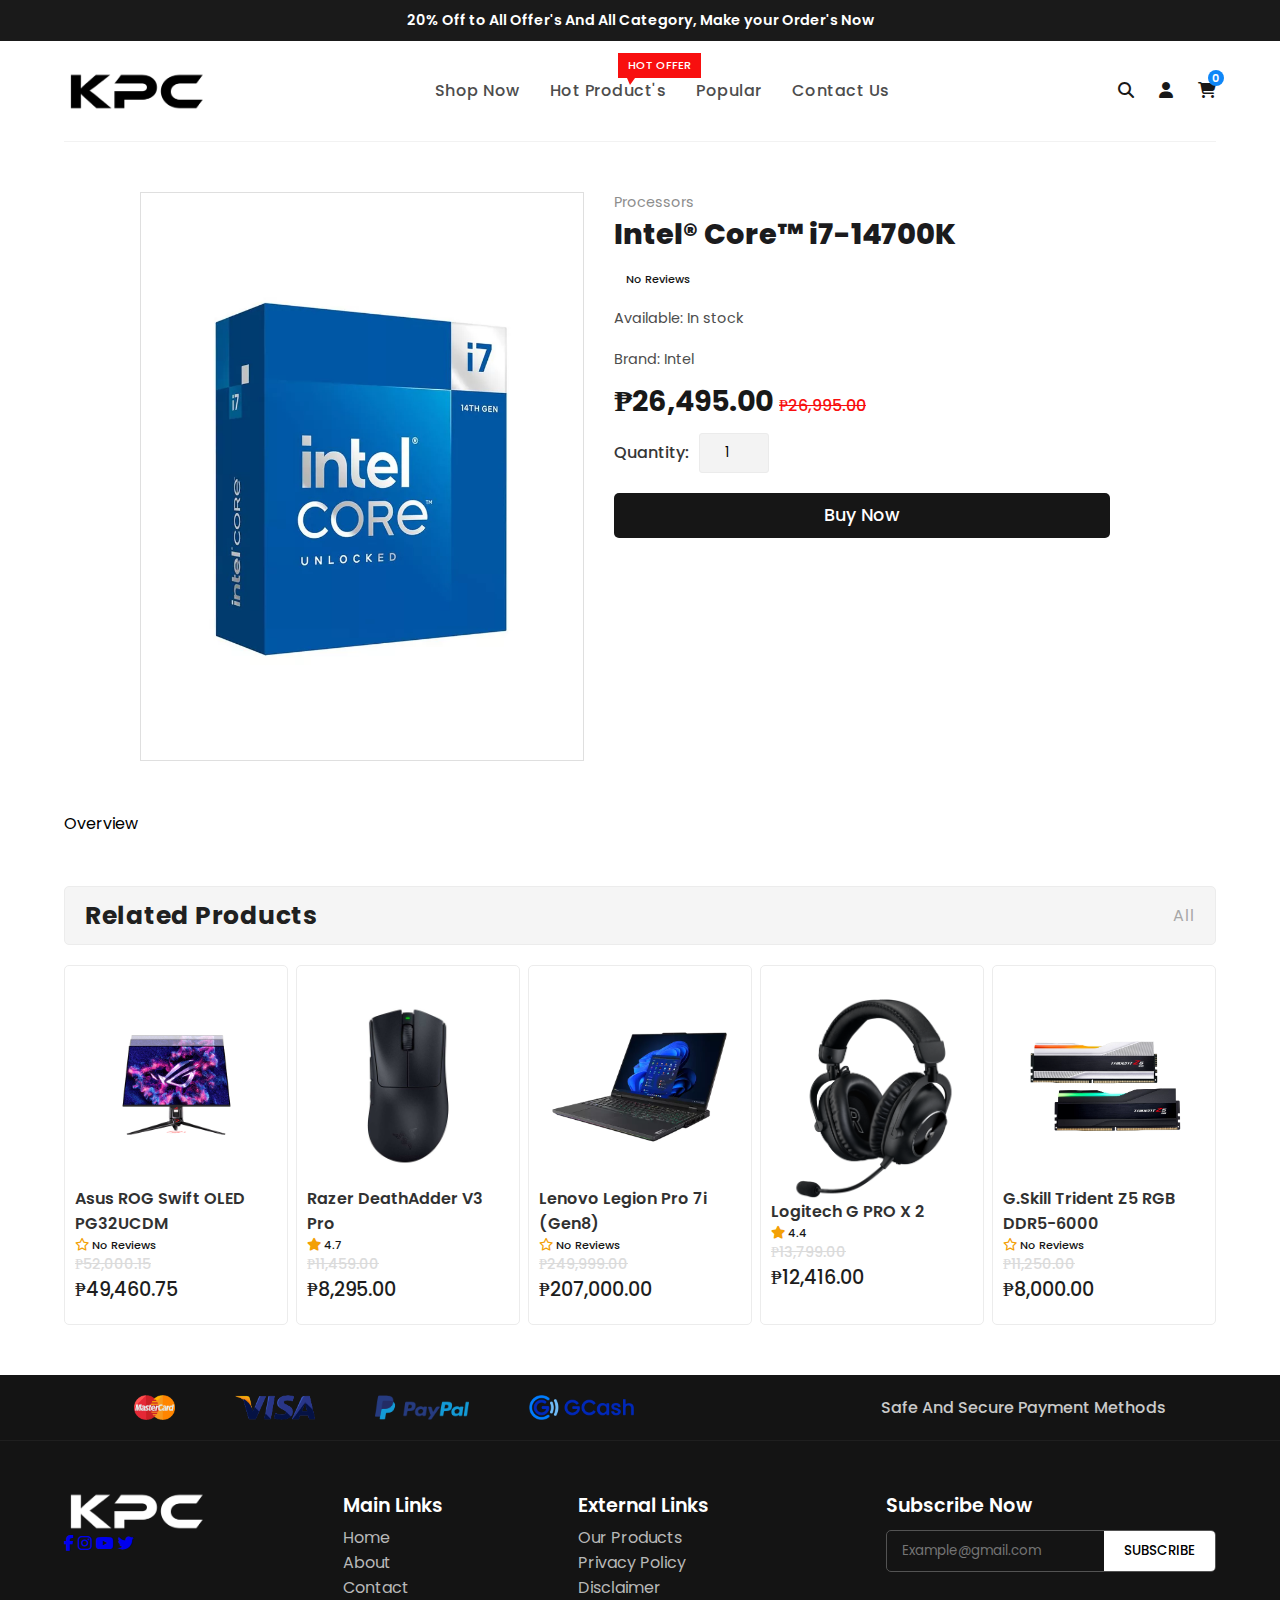
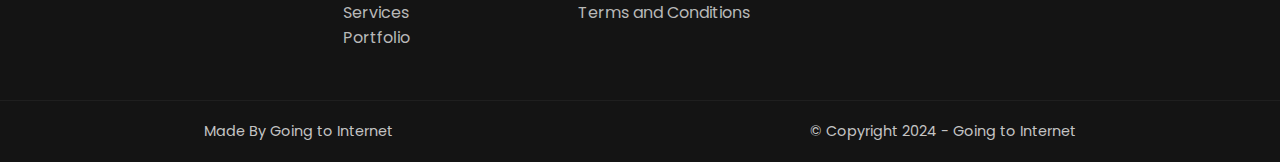
<file: product-page5.html>
<!DOCTYPE html>
<html lang="en">
  <head>
    <meta charset="UTF-8" />
    <meta name="viewport" content="width=device-width, initial-scale=1.0" />
    <title>Electronic Store</title>
    <link rel="stylesheet" href="style.css" />
    <link rel="shortcut-icon" href="images/favicon.png" />
    <link rel="preconnect" href="https://fonts.googleapis.com" />
    <link rel="preconnect" href="https://fonts.gstatic.com" crossorigin />
    <link
      href="https://fonts.googleapis.com/css2?family=Poppins:ital,wght@0,100;0,200;0,300;0,400;0,500;0,600;0,700;0,800;0,900;1,100;1,200;1,300;1,400;1,500;1,600;1,700;1,800;1,900&display=swap"
      rel="stylesheet"
    />
    <link
      rel="stylesheet"
      href="https://cdnjs.cloudflare.com/ajax/libs/font-awesome/6.5.2/css/all.min.css"
    />
  </head>
  <body>
    <div class="nav-top-bar">
      <span
        >20% Off to All Offer's And All Category, Make your Order's Now</span
      >
    </div>

    <nav class="navigation">
      <a href="index.html" class="logo">
        <img src="images/logo2.png" alt="logo" />
      </a>

      <input type="checkbox" class="menu-btn" id="menu-btn">
      <label for="menu-btn" class="menu-icon">
        <span class="nav-icon"></span>
      </label>

      <ul class="menu">
        <li><a href="product-page.html">Shop Now</a></li>
        <li>
          <a href="hot-products.html">Hot Product's</a>
          <span class="nav-label">Hot Offer</span>
        </li>
        <li><a href="index.html#popular-product">Popular</a></li>
        <li><a href="mailto:example@mail.com">Contact Us</a></li>
      </ul>

      <div class="nav-btns">
        <!-- Search Box -->
        <input type="checkbox" id="nav-search-btn" />
        <label for="nav-search-btn" class="nav-search">
          <i class="fa-solid fa-magnifying-glass"></i>
          <form action="">
            <!--close-->
            <label for="nav-search-btn" class="nav-search-close">
              <i class="fa-solid fa-xmark"></i>
            </label>
            <div class="nav-search-box">
              <input type="text" placeholder="Search Product's" required />
              <button><i class="fa-solid fa-magnifying-glass"></i></button>
            </div>
          </form>
        </label>

        <a href="#" class="nav-user">
          <i class="fa-solid fa-user"></i>
        </a>

        <a href="#" class="nav-cart">
          <i class="fa-solid fa-cart-shopping"></i>
          <span>0</span>
        </a>
      </div>
    </nav>
    <!--navigation-end-->

<!--product-page-->
<section id="product-details">
  <div class="d-product-img">
    <img src="images/r5-1.webp" alt="">
  </div>
  <div class="d-product-text">
    <span class="category">Processors</span>
    <strong>Intel® Core™ i7-14700K</strong>
    <span class="rating">
    <span>No Reviews</span>
    </span>
    <p>Available: In stock</p>
    <p>Brand: Intel</p>
    <span class="price">₱26,495.00 <del>₱26,995.00</del></span>
    <!--quantity-->
    <div class="quantity">
      <span>Quantity: </span>
      <input type="number" value="1" min="1"/>
    </div>
    <!--btn-->
    <button id="buyNow">Buy Now</button>
  </div>
</section><!--product-details-end-->

<div id="buyNowForm" class="form">
  <div class="form-content">
    <span class="close">&times;</span>
    <h2>Enter Your Details</h2>
    <form id="buyNowForm">
      <label for="email">Email:</label>
      <input type="email" id="email" name="email" required><br>
      
      <label for="address">Mailing Address:</label>
      <input type="text" id="address" name="address" required><br>
      
      <label for="phone">Phone Number:</label>
      <input type="tel" id="phone" name="phone" required><br>
      
      <label for="payment">Payment Method:</label>
      <select id="payment" name="payment" required>
        <option value="">Select Payment Method</option>
        <option value="credit-card">Credit Card</option>
        <option value="paypal">PayPal</option>
        <option value="bank-transfer">Bank Transfer</option>
        <option value="gcash">GCash</option>
      </select><br>
      
      <div id="creditCardInfo" class="payment-info" style="display:none;">
        <label for="creditCardNumber">Credit Card Number:</label>
        <input type="text" id="creditCardNumber" name="creditCardNumber"><br>
      </div>
      
      <div id="bankTransferInfo" class="payment-info" style="display:none;">
        <label for="bankAccountNumber">Bank Account Number:</label>
        <input type="text" id="bankAccountNumber" name="bankAccountNumber"><br>
      </div>
      
      <div id="paypalInfo" class="payment-info" style="display:none;">
        <label for="paypalEmail">PayPal Email:</label>
        <input type="email" id="paypalEmail" name="paypalEmail"><br>
      </div>
      
      <div id="gcashInfo" class="payment-info" style="display:none;">
        <label for="gcashPhoneNumber">GCash Phone Number:</label>
        <input type="tel" id="gcashPhoneNumber" name="gcashPhoneNumber"><br>
      </div>
      
      <label for="shipping">Shipping Method:</label>
      <select id="shipping" name="shipping" required>
        <option value="standard">Standard</option>
        <option value="express">Express</option>
      </select><br>
      
      <label for="notes">Additional Notes:</label>
      <textarea id="notes" name="notes" rows="4" cols="50"></textarea><br>
      
      <input type="submit" value="Submit">
      <div id="loading" style="display:none;">Submitting...</div>
      <div id="confirmation">Thank you for your purchase!</div>
    </form>
  </div>
</div>

<section id="popular-product" class="overview-product">
  <button id="overviewButton">Overview</button>
  <div id="details">
    <p>Total Cores</p>
    <p># of Performance-cores: 8</p>
    <p># of Efficient-cores: 12</p>
    <p>Total Threads 28</p>
    <p>Max Turbo Frequency: 5.6 GHz</p>
    <p>Cache: 33 MB Intel Smart Cache</p>
    <p>Total L2 Cache: 28 MB</p>
    <p>Processor Base Power: 125 W</p>
    <p>Maximum Turbo Power: 253 W</p>
  </div>
</section>

<!--RELATED PRODUCT-->
<section id="popular-product" class="related-products">
  <!--heading-popular-->
  <div class="product-heading">
    <h3>Related Products</h3>
    <a>All</a>
  </div>

  <!--container-->
  <div class="popular-product-container">

    <!--box1-->
    <div class="r-product-box">
          <div class="r-product-img">
            <img src="images/r4.png" />
          </div>
          <div class="r-product-text">
            <!--TITLE-->
            <a href="product-page4.html" class="product-box-p-name">
              Asus ROG Swift OLED PG32UCDM
            </a>
            <!--RATING-->
            <span class="rating">
              <i class="fa-regular fa-star"></i>
            <span>No Reviews</span>
            </span>
            <!--PRICE-->
            <span class="p-box-price"><del>₱52,000.15</del>
              ₱49,460.75 </span>
            </span>
          </div>
        </div>

    <!--box2-->
    <div class="r-product-box">
      <div class="r-product-img">
        <img src="images/r6.jpg" />
      </div>
      <div class="r-product-text">
        <!--TITLE-->
        <a href="product-page6.html" class="product-box-p-name">
          Razer DeathAdder V3 Pro
        </a>
         <!--RATING-->
        <span class="rating">
          <i class="fa-solid fa-star"></i>
        <span>4.7</span>
        </span>
        <!--PRICE-->
        <span class="p-box-price"><del>₱11,459.00</del>
          ₱8,295.00</span>
        </span>
      </div>
    </div>

    <!--box3-->
    <div class="r-product-box">
      <div class="r-product-img">
        <img src="images/r2-1.png" />
      </div>
      <div class="r-product-text">
        <!--TITLE-->
        <a href="product-page2.html" class="product-box-p-name">
          Lenovo Legion Pro 7i (Gen8)
        </a>
        <!--RATING-->
          <span class="rating">
            <i class="fa-regular fa-star"></i>
          <span>No Reviews</span>
          </span>
        <!--PRICE-->
        <span class="p-box-price"><del>
          ₱249,999.00</del>
          ₱207,000.00 </span>
        </span>
      </div>
    </div>

    <!--box4-->
    <div class="r-product-box">
      <div class="r-product-img">
        <img src="images/r1-3.png"/>
      </div>
      <div class="r-product-text">
        <!--TITLE-->
        <a href="product-page.html" class="product-box-p-name">
          Logitech G PRO X 2
        </a>
        <!--RATING-->
          <span class="rating">
            <i class="fa-solid fa-star"></i>
          <span>4.4</span>
          </span>
        <!--PRICE-->
        <span class="p-box-price"><del>₱13,799.00</del>
          ₱12,416.00 </span>
        </span>
      </div>
    </div>

    <!--box5-->
    <div class="r-product-box">
      <div class="r-product-img">
        <img src="images/r3.webp" />
      </div>
      <div class="r-product-text">
        <!--TITLE-->
        <a href="product-page3.html" class="product-box-p-name">
          G.Skill Trident Z5 RGB DDR5-6000
        </a>
         <!--RATING-->
         <span class="rating">
          <i class="fa-regular fa-star"></i>
        <span>No Reviews</span>
        </span>
        <!--PRICE-->
        <span class="p-box-price"><del>₱11,250.00</del>
          ₱8,000.00 </span>
        </span>
      </div>
    </div>
  </div>
</section><!--related-products-->


    <!--footer-->
    <footer>
      <div class="footer-payment">
        <div class="footer-payment-logos">
          <img src="images/master_card.png" alt="" />
          <img src="images/visa.png" alt="" />
          <img src="images/paypal.png" alt="" />
          <img src="images/GCash.png" alt="" />
        </div>

        <strong>Safe And Secure Payment Methods</strong>
      </div>

      <!--footer container start-->
      <div class="footer-container">
        <div class="footer-company-box">
          <a href="index.html" class="logo">
            <img src="images/KPC logo-w.png" alt="logo" />
          </a>
          <div class="footer-social"></div>
          <a href="#"><i class="fa-brands fa-facebook-f"></i></a>
          <a href="#"><i class="fa-brands fa-instagram"></i></a>
          <a href="#"><i class="fa-brands fa-youtube"></i></a>
          <a href="#"><i class="fa-brands fa-twitter"></i></a>
        </div>

        <!--LINK-->
        <div class="footer-link-box">
          <strong>Main Links</strong>
          <ul>
            <li><a href="#">Home</a></li>
            <li><a href="#">About</a></li>
            <li><a href="#">Contact</a></li>
            <li><a href="#">Services</a></li>
            <li><a href="#">Portfolio</a></li>
          </ul>
        </div>
        <div class="footer-link-box">
          <strong>External Links</strong>
          <ul>
            <li><a href="#">Our Products</a></li>
            <li><a href="#">Privacy Policy</a></li>
            <li><a href="#">Disclaimer</a></li>
            <li><a href="#">Terms and Conditions</a></li>
          </ul>
        </div>

        <div class="footer-subscribe">
          <strong>Subscribe Now</strong>
          <div class="subscribe-box">
            <input type="email" placeholder="Example@gmail.com" required />
            <button>Subscribe</button>
          </div>
        </div>
      </div>
      <!--footer container end-->

      <!--bottom-footer-->
      <div class="footer-bottom">
        <span class="footer-owner">Made By Going to Internet</span>
        <span class="copyright">© Copyright 2024 - Going to Internet</span>
      </div>
    </footer>

    <script src="js/scripts.js"></script>
  </body>
</html>
</file>
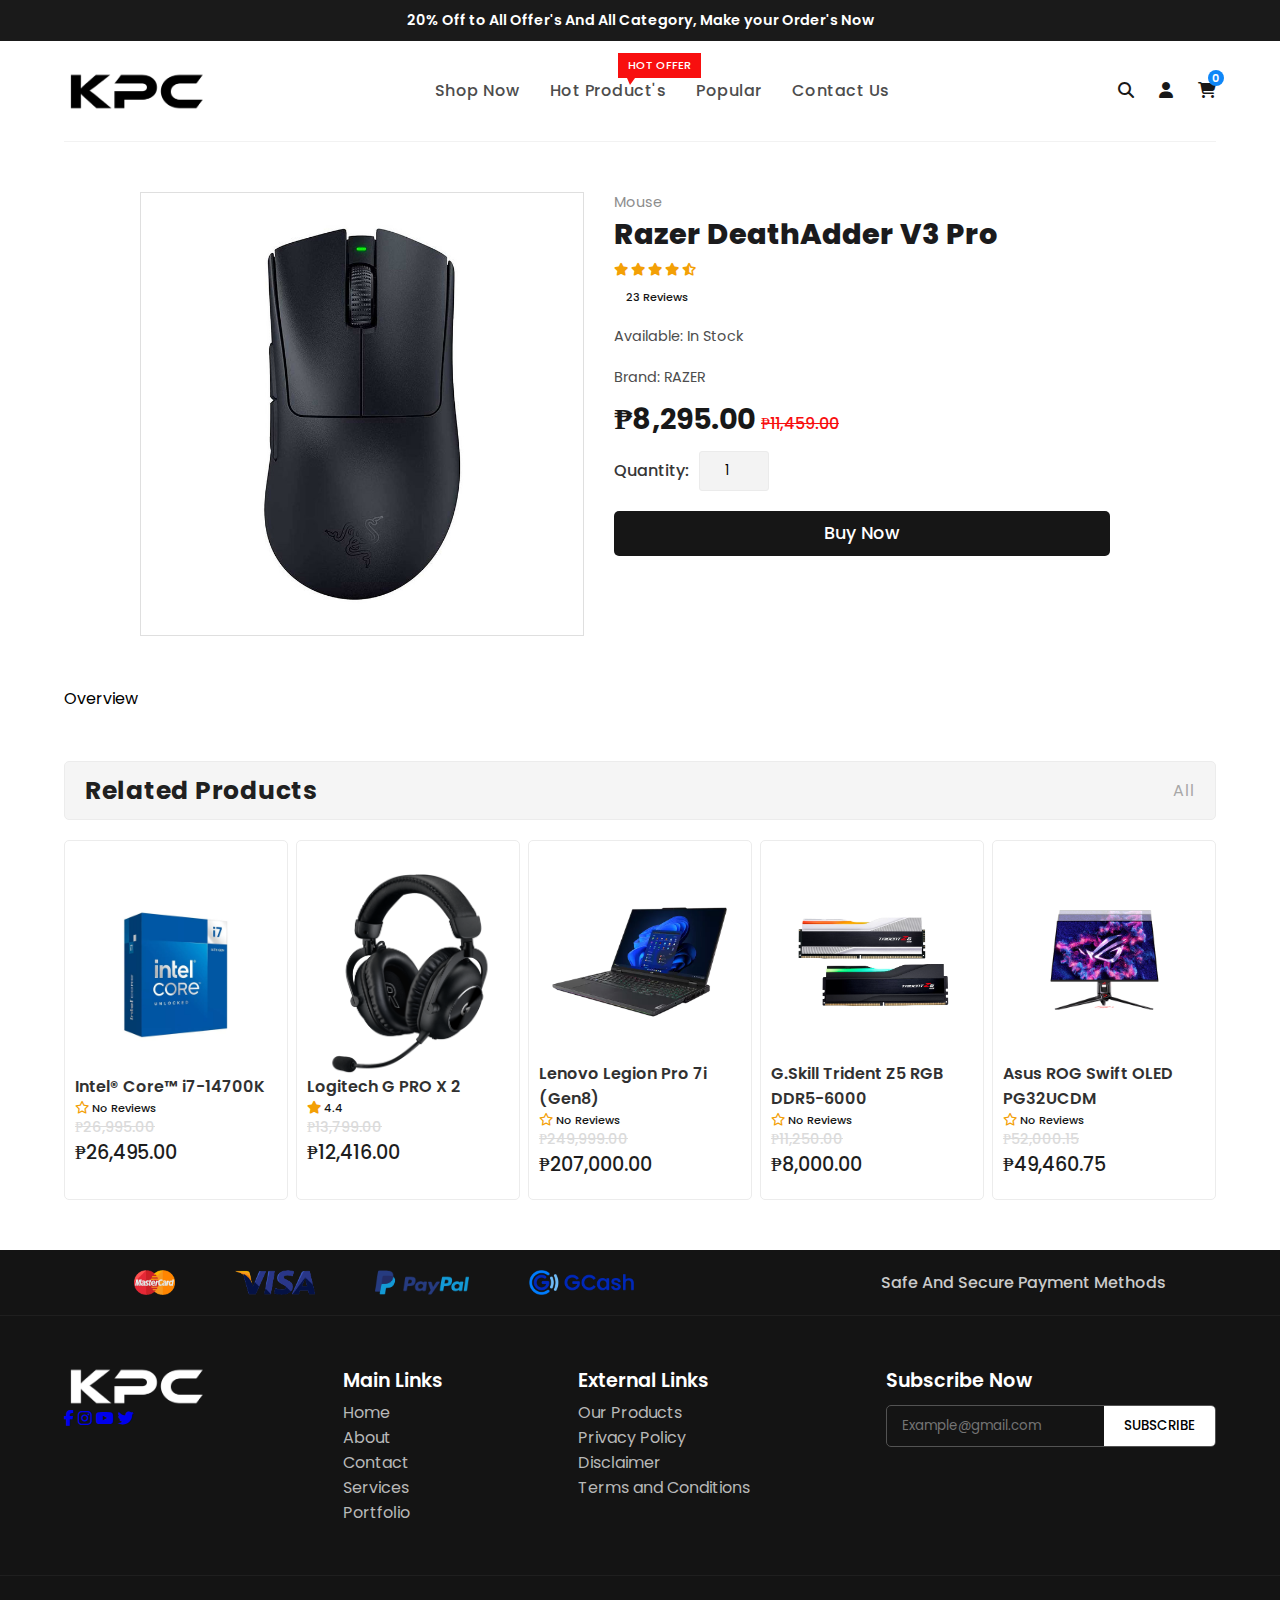
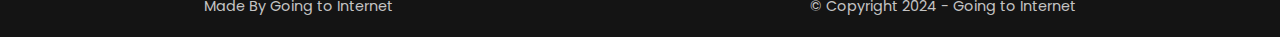
<file: product-page6.html>
<!DOCTYPE html>
<html lang="en">
  <head>
    <meta charset="UTF-8" />
    <meta name="viewport" content="width=device-width, initial-scale=1.0" />
    <title>Electronic Store w/ Graph</title>
    <link rel="stylesheet" href="style.css" />
    <link rel="shortcut-icon" href="images/favicon.png" />
    <link rel="preconnect" href="https://fonts.googleapis.com" />
    <link rel="preconnect" href="https://fonts.gstatic.com" crossorigin />
    <link
      href="https://fonts.googleapis.com/css2?family=Poppins:ital,wght@0,100;0,200;0,300;0,400;0,500;0,600;0,700;0,800;0,900;1,100;1,200;1,300;1,400;1,500;1,600;1,700;1,800;1,900&display=swap"
      rel="stylesheet"
    />
    <link
      rel="stylesheet"
      href="https://cdnjs.cloudflare.com/ajax/libs/font-awesome/6.5.2/css/all.min.css"
    />
  </head>
  <body>
    <div class="nav-top-bar">
      <span
        >20% Off to All Offer's And All Category, Make your Order's Now</span
      >
    </div>

    <nav class="navigation">
      <a href="index.html" class="logo">
        <img src="images/logo2.png" alt="logo" />
      </a>

      <input type="checkbox" class="menu-btn" id="menu-btn">
      <label for="menu-btn" class="menu-icon">
        <span class="nav-icon"></span>
      </label>

      <ul class="menu">
        <li><a href="product-page.html">Shop Now</a></li>
        <li>
          <a href="hot-products.html">Hot Product's</a>
          <span class="nav-label">Hot Offer</span>
        </li>
        <li><a href="index.html#popular-product">Popular</a></li>
        <li><a href="mailto:example@mail.com">Contact Us</a></li>
      </ul>

      <div class="nav-btns">
        <!-- Search Box -->
        <input type="checkbox" id="nav-search-btn" />
        <label for="nav-search-btn" class="nav-search">
          <i class="fa-solid fa-magnifying-glass"></i>
          <form action="">
            <!--close-->
            <label for="nav-search-btn" class="nav-search-close">
              <i class="fa-solid fa-xmark"></i>
            </label>
            <div class="nav-search-box">
              <input type="text" placeholder="Search Product's" required />
              <button><i class="fa-solid fa-magnifying-glass"></i></button>
            </div>
          </form>
        </label>

        <a href="#" class="nav-user">
          <i class="fa-solid fa-user"></i>
        </a>

        <a href="#" class="nav-cart">
          <i class="fa-solid fa-cart-shopping"></i>
          <span>0</span>
        </a>
      </div>
    </nav>
    <!--navigation-end-->

<!--product-page-->
<section id="product-details">
  <div class="d-product-img">
    <img src="images/r6.jpg">
  </div>
  <div class="d-product-text">
    <span class="category">Mouse</span>
    <strong>Razer DeathAdder V3 Pro</strong>
    <span class="rating">
      <i class="fa-solid fa-star"></i>
      <i class="fa-solid fa-star"></i>
      <i class="fa-solid fa-star"></i>
      <i class="fa-solid fa-star"></i>
      <i class="fa-solid fa-star-half-stroke"></i>
      <span>23 Reviews</span>
    </span>
    <p>Available: In Stock</p>
    <p>Brand: RAZER</p>
    <span class="price">₱8,295.00 <del>₱11,459.00</del></span>
    <!--quantity-->
    <div class="quantity">
      <span>Quantity: </span>
      <input type="number" value="1" min="1"/>
    </div>
    <!--btn-->
    <button id="buyNow">Buy Now</button>
  </div>
</section><!--product-details-end-->

<div id="buyNowForm" class="form">
  <div class="form-content">
    <span class="close">&times;</span>
    <h2>Enter Your Details</h2>
    <form id="buyNowForm">
      <label for="email">Email:</label>
      <input type="email" id="email" name="email" required><br>
      
      <label for="address">Mailing Address:</label>
      <input type="text" id="address" name="address" required><br>
      
      <label for="phone">Phone Number:</label>
      <input type="tel" id="phone" name="phone" required><br>
      
      <label for="payment">Payment Method:</label>
      <select id="payment" name="payment" required>
        <option value="">Select Payment Method</option>
        <option value="credit-card">Credit Card</option>
        <option value="paypal">PayPal</option>
        <option value="bank-transfer">Bank Transfer</option>
        <option value="gcash">GCash</option>
      </select><br>
      
      <div id="creditCardInfo" class="payment-info">
        <label for="creditCardNumber">Credit Card Number:</label>
        <input type="text" id="creditCardNumber" name="creditCardNumber" required><br>
      </div>
      
      <div id="bankTransferInfo" class="payment-info">
        <label for="bankAccountNumber">Bank Account Number:</label>
        <input type="text" id="bankAccountNumber" name="bankAccountNumber" required><br>
      </div>
      
      <div id="paypalInfo" class="payment-info">
        <label for="paypalEmail">PayPal Email:</label>
        <input type="email" id="paypalEmail" name="paypalEmail" required><br>
      </div>
      
      <div id="gcashInfo" class="payment-info">
        <label for="gcashPhoneNumber">GCash Phone Number:</label>
        <input type="tel" id="gcashPhoneNumber" name="gcashPhoneNumber" required><br>
      </div>
      
      <label for="shipping">Shipping Method:</label>
      <select id="shipping" name="shipping" required>
        <option value="standard">Standard</option>
        <option value="express">Express</option>
      </select><br>
      
      <label for="notes">Additional Notes:</label>
      <textarea id="notes" name="notes" rows="4" cols="50"></textarea><br>
      
      <input type="submit" value="Submit">
      <div id="loading" style="display:none;">Submitting...</div>
      <div id="confirmation">Thank you for your purchase!</div>
    </form>
  </div>
</div>

<section id="popular-product" class="overview-product">
  <button id="overviewButton">Overview</button>
  <div id="details">
    <h1>FORM FACTOR</h1>
    <p>Right-handed</p>
    <h1>CONNECTIVITY</h1>
    <p>Razer HyperSpeed Wireless</p>
    <p>Wired – Speedflex Charging Cable USB Type C</p>
    <h1>BATTERY LIFE</h1>
    <p>Up to 90 hours at 1000 Hz</p>
    <p>Up to 17 hours at 8000 Hz</p>
  </div>
</section>


<!--RELATED PRODUCT-->
<section id="popular-product" class="related-products">
  <!--heading-popular-->
  <div class="product-heading">
    <h3>Related Products</h3>
    <a>All</a>
  </div>

  <!--container-->
  <div class="popular-product-container">

    <!--box1-->
    <div class="r-product-box">
          <div class="r-product-img">
            <img src="images/r5-1.webp" />
          </div>
          <div class="r-product-text">
            <!--TITLE-->
            <a href="product-page5.html" class="product-box-p-name">
              Intel® Core™ i7-14700K
            </a>
            <!--RATING-->
            <span class="rating">
              <i class="fa-regular fa-star"></i>
            <span>No Reviews</span>
            </span>
            <!--PRICE-->
            <span class="p-box-price"><del>₱26,995.00</del>
              ₱26,495.00 </span>
            </span>
          </div>
        </div>

    <!--box2-->
    <div class="r-product-box">
      <div class="r-product-img">
        <img src="images/r1-3.png"/>
      </div>
      <div class="r-product-text">
        <!--TITLE-->
        <a href="product-page.html" class="product-box-p-name">
          Logitech G PRO X 2
        </a>
        <!--RATING-->
          <span class="rating">
            <i class="fa-solid fa-star"></i>
          <span>4.4</span>
          </span>
        <!--PRICE-->
        <span class="p-box-price"><del>₱13,799.00</del>
          ₱12,416.00 </span>
        </span>
      </div>
    </div>

    <!--box3-->
    <div class="r-product-box">
      <div class="r-product-img">
        <img src="images/r2-1.png" />
      </div>
      <div class="r-product-text">
        <!--TITLE-->
        <a href="product-page2.html" class="product-box-p-name">
          Lenovo Legion Pro 7i (Gen8)
        </a>
        <!--RATING-->
          <span class="rating">
            <i class="fa-regular fa-star"></i>
          <span>No Reviews</span>
          </span>
        <!--PRICE-->
        <span class="p-box-price"><del>
          ₱249,999.00</del>
          ₱207,000.00 </span>
        </span>
      </div>
    </div>

    <!--box4-->
    <div class="r-product-box">
      <div class="r-product-img">
        <img src="images/r3.webp" />
      </div>
      <div class="r-product-text">
        <!--TITLE-->
        <a href="product-page3.html" class="product-box-p-name">
          G.Skill Trident Z5 RGB DDR5-6000
        </a>
         <!--RATING-->
         <span class="rating">
          <i class="fa-regular fa-star"></i>
        <span>No Reviews</span>
        </span>
        <!--PRICE-->
        <span class="p-box-price"><del>₱11,250.00</del>
          ₱8,000.00 </span>
        </span>
      </div>
    </div>

    <!--box5-->
    <div class="r-product-box">
      <div class="r-product-img">
        <img src="images/r4.png" />
      </div>
      <div class="r-product-text">
        <!--TITLE-->
        <a href="product-page4.html" class="product-box-p-name">
          Asus ROG Swift OLED PG32UCDM
        </a>
        <!--RATING-->
        <span class="rating">
          <i class="fa-regular fa-star"></i>
        <span>No Reviews</span>
        </span>
        <!--PRICE-->
        <span class="p-box-price"><del>₱52,000.15</del>
          ₱49,460.75 </span>
        </span>
      </div>
    </div>
    
  </div>
</section><!--related-products-->

<footer>
  <div class="footer-payment">
    <div class="footer-payment-logos">
      <img src="images/master_card.png" alt="" />
      <img src="images/visa.png" alt="" />
      <img src="images/paypal.png" alt="" />
      <img src="images/GCash.png" alt="" />
    </div>

    <strong>Safe And Secure Payment Methods</strong>
  </div>

  <!--footer container start-->
  <div class="footer-container">
    <div class="footer-company-box">
      <a href="index.html" class="logo">
        <img src="images/KPC logo-w.png" alt="logo" />
      </a>
      <div class="footer-social"></div>
      <a href="#"><i class="fa-brands fa-facebook-f"></i></a>
      <a href="#"><i class="fa-brands fa-instagram"></i></a>
      <a href="#"><i class="fa-brands fa-youtube"></i></a>
      <a href="#"><i class="fa-brands fa-twitter"></i></a>
    </div>

    <!--LINK-->
    <div class="footer-link-box">
      <strong>Main Links</strong>
      <ul>
        <li><a href="#">Home</a></li>
        <li><a href="#">About</a></li>
        <li><a href="#">Contact</a></li>
        <li><a href="#">Services</a></li>
        <li><a href="#">Portfolio</a></li>
      </ul>
    </div>
    <div class="footer-link-box">
      <strong>External Links</strong>
      <ul>
        <li><a href="#">Our Products</a></li>
        <li><a href="#">Privacy Policy</a></li>
        <li><a href="#">Disclaimer</a></li>
        <li><a href="#">Terms and Conditions</a></li>
      </ul>
    </div>

    <div class="footer-subscribe">
      <strong>Subscribe Now</strong>
      <div class="subscribe-box">
        <input type="email" placeholder="Example@gmail.com" required />
        <button>Subscribe</button>
      </div>
    </div>
  </div>
  <!--footer container end-->

  <!--bottom-footer-->
  <div class="footer-bottom">
    <span class="footer-owner">Made By Going to Internet</span>
    <span class="copyright">© Copyright 2024 - Going to Internet</span>
  </div>
</footer>

  <script src="js/scripts.js"></script>
  </body>
</html>
</file>
<file: style.css>
* {
    margin: 0px;
    padding: 0px;
    box-sizing: border-box;
    font-family: poppins;
    scroll-behavior: smooth;
}

a {
    text-decoration: none;
}

ul {
    list-style: none;
}


.nav-top-bar {
    background-color: #1a1a1a;
    padding: 10px 5px;
    display: flex;
    justify-content: center;
    align-items: center;
    text-align: center;
    color: #ffffff;
    font-size: 0.9rem;
    font-weight: 600;
}

/* Navigation */
.navigation {
    display: flex;
    justify-content: space-between;
    align-items: center;
    max-width: 1200px;
    width: 90%;
    margin: auto;
    background-color: #ffffff;
    border-bottom: 1px solid #e2e2e26e;
    padding: 30px 0px;
}

.logo img {
    max-width: 180px;
    max-height: 40px;
    width: 100%;
    height: 100%;
    display: flex;
    justify-content: center;
    align-items: center;
    object-fit: contain;
    object-position: center;
}

.menu {
    display: flex;
    justify-content: center;
    align-items: center;
}

.menu li a {
    margin: 0px 15px;
    color: #4d4d4d;
    letter-spacing: 0.5px;
    font-weight: 500;
}

.menu li {
    position: relative;
}

.nav-label {
    padding: 4px 10px;
    background-color: #f80f0f;
    color: #ffffff;
    font-weight: 500;
    display: flex;
    justify-content: center;
    align-items: center;
    font-size: 0.7rem;
    text-transform: uppercase;
    position: absolute;
    top: -25px;
    right: -20px;
    cursor: pointer;
}

/* Nav arrow */
.nav-label::after {
    content: '';
    width: 0px;
    height: 0px;
    border-bottom: 5px solid transparent;
    border-left: 3px solid transparent;
    border-top: 7px solid #f80f0f;
    border-right: 5px solid transparent;
    position: absolute;
    left: 10%;
    top: 100%;

}

.menu li a:hover {
    color: #181818;
    font-weight: 600;
}

.nav-btns {
    display: flex;
    justify-content: center;
    align-items: center;
    grid-gap: 25px;
}

.nav-btns a {
    color: #181818;
    font-size: 1rem;
}

.nav-cart {
    position: relative;
}

.nav-cart span {
    position: absolute;
    right: -8px;
    top: -8px;
    background-color: #0f87f8;
    color: #ffffff;
    width: 16px;
    height: 16px;
    display: flex;
    justify-content: center;
    align-items: center;
    border-radius: 50%;
    font-weight: 600;
    font-size: 0.7rem;
}

.nav-btns label {
    color: #181818;
    cursor: pointer;
}

.nav-search form {
    position: fixed;
    left: 0px;
    top: 0px;
    width: 100%;
    height: 100%;
    background-color: #14141446;
    z-index: 100;
    display: none;
    flex-direction: column;
    justify-content: center;
    align-items: center;
}

#nav-search-btn:checked~.nav-search form {
    display: flex;
}

#nav-search-btn {
    display: none;
}

.nav-search-close i {
    color: #ffffff;
}

.nav-search-box {
    max-width: 600px;
    width: 90%;
    height: 45px;
    background-color: #ffffff;
    border-radius: 30px;
    display: flex;
    justify-content: space-between;
    align-items: center;
    box-shadow: 2px 2px 30px rgba(0, 0, 0, 0.12);
    padding: 0px 2.5px;
}

.nav-search-box button {
    width: 40px;
    height: 40px;
    border-radius: 50%;
    background-color: #0f87f8;
    color: #ffffff;
    border: none;
    outline: none;
    cursor: pointer;
}

.nav-search-box input {
    width: 90%;
    padding: 0px 20px;
    background-color: transparent;
    border: none;
    outline: none;
}

.nav-search-close {
    width: 50px;
    height: 50px;
    display: flex;
    justify-content: center;
    align-items: center;
    background-color: #272727;
    margin-bottom: 20px;
    cursor: pointer;
    margin-bottom: 20px;
    border-radius: 50%;
}


/* Intro */
#main {
    width: 100%;
    min-height: 450px;
    background-color: #141414ee;
    position: relative;
}

.main-text {
    position: absolute;
    left: 10%;
    top: 50%;
    transform: translate(-10%, -50%);
    display: flex;
    flex-direction: column;
    max-width: 450px;
    padding: 20px 0px;
    z-index: 3;
}

.main-text strong {
    color: #5f5f5f;
    text-transform: uppercase;
    letter-spacing: 2px;
    font-size: 0.9rem;
    font-weight: 500;
}

.main-text h1 {
    font-size: 2rem;
    color: #1a1a1a;
}

.main-text h2 {
    font-size: 1.5rem;
    color: #ffffff;
}

.main-text h1 span {
    background-color: #e3f2ff;
    padding: 0px 5px;
}

.main-text p {
    color: #ffffff;
    margin: 15px 0px;
    display: -webkit-box;
    -webkit-line-clamp: 2;
    -webkit-box-orient: vertical;
    overflow: hidden;
    text-overflow: ellipsis;
}

.main-text a {
    width: 180px;
    height: 45px;
    display: flex;
    justify-content: center;
    align-items: center;
    border-radius: 30px;
    background-color: #141414;
    color: #ffffff;
}

.main-bg {
    position: absolute;
    right: 10px;
    top: 0px;
    height: 100%;
    margin-right: 150px;
}

.main-bg img {
    height: 100%;
    object-fit: contain;
    object-position: center right;
}


/*GALLERY-Categories*/
.category-product {
    margin: 50px auto;
    max-width: 1200px;
    width: 90%;
}

.product-heading {
    display: flex;
    justify-content: space-between;
    align-items: center;
    width: 100%;
    margin: auto;
}

.product-heading h3 {
    font-size: 1.56rem;
    font-weight: 700;
    color: #202020;
    letter-spacing: 0.5px;
}

.gallery {
    margin: 30px auto;
    display: flex;
    overflow-x: scroll;
}

.gallery div {
    width: 100%;
    display: grid;
    grid-template-columns: repeat(auto-fill, minmax(140px, 1fr));
    grid-gap: 10px;
    padding: 5px;
    flex: none;
}

.gallery div img {
    filter: grayscale(100%);
    transition: transform 0.5s;
    opacity: 0.5;
}

.gallery div img:hover {
    filter: grayscale(0);
    cursor: pointer;
    transform: scale(1.1);
    opacity: 1;
}


.gallery::-webkit-scrollbar {
    display: none;
}

#nextBtn,
#backBtn {
    cursor: pointer;
    background-color: #ffffff;
    color: #fff;
    border: 1px solid #bdbdbd;
    border-radius: 50%;
    width: 40px;
    height: 40px;
    text-align: center;
    line-height: 40px;
    cursor: pointer;
}

#nextBtn {
    margin-left: -25px;
}

#backBtn {
    margin-right: -25px;
    z-index: 1;
}

/*Category Products - INSIDE GALLERY*/
.c-product-container {
    width: 100%;
    display: grid;
    display: flex;
    align-items: center;
    justify-content: center;
}

.c-product-box {
    background-color: #ffffff;
    border-radius: 10px;
    border: 1.5px solid #d3d3d3;
    transition: all ease 0.3s;
    text-align: center;
}

.c-product-box .c-product-img {
    width: 100%;
    height: 150px;
    object-fit: contain;
}

.c-product-box .c-product-img img {
    width: 90%;
    height: 90%;
    object-fit: contain;
    object-position: center;
    justify-content: center;
    align-items: center;
    margin-left: 6px;
}

.c-product-text {
    flex-direction: column;
    justify-content: center;
    align-items: center;
}

.c-product-text .c-product-box-p-name{
    color: #313131;
    font-size: 0.9rem;
    font-weight: 600;
    display: -webkit-box;
    -webkit-line-clamp: 2;
    -webkit-box-orient: vertical;
    overflow: hidden;
    text-overflow: ellipsis;
    cursor: default;
}

/*New Arrivals*/
.recent-product {
    margin: 50px auto;
    max-width: 1200px;
    width: 90%;
}

.r-product-container {
    display: grid;
    grid-template-columns: repeat(6, 1fr);
    grid-gap: 4px;
    width: 100%;
    margin: 20px auto;
}

.r-product-box {
    max-width: 100%;
    width: 100%;
    background-color: #ffffff;
    display: flex;
    flex-direction: column;
    align-items: center;
    justify-content: center;
    border-radius: 5px;
    border: 1px solid #ececec;
    padding: 20px 10px;
    transition: all ease 0.3s;
}

.r-product-box:hover {
    box-shadow: 2px 6px 16px rgba(0, 0, 0, 0.3);
}

.r-product-box .r-product-img {
    width: 90%;
    height: 200px;
    object-fit: cover;
}

.r-product-box .r-product-img img {
    width: 100%;
    height: 100%;
    object-fit: contain;
    object-position: center;
}

.r-product-text {
    display: flex;
    flex-direction: column;
    width: 100%;
    justify-content: center;
    align-items: flex-start;
}

.r-product-text .product-box-p-name,
.product-text .product-box-p-name {
    color: #313131;
    font-size: 1rem;
    font-weight: 600;
    display: -webkit-box;
    -webkit-line-clamp: 2;
    -webkit-box-orient: vertical;
    overflow: hidden;
    text-overflow: ellipsis;
}

.r-product-text .p-box-category,
.product-text .p-box-category {
    font-size: 0.9rem;
    color: #4e4e4e;
}

.r-product-text .p-box-price,
.product-text .p-box-price {
    color: #1d1d1d;
    font-weight: 500;
    font-size: 1.2rem;
    display: flex;
    flex-direction: column;
    width: 95%;
    justify-content: center;
    align-items: flex-start;
}

.r-product-text .p-box-price del,
.product-text del {
    color: #dbdbdb;
    font-size: 0.9rem;
}

.rating {
    color: #f3a006;
    font-size: 0.8rem;
    margin-right: -10px;
}

.rating span {
    color: #161616;
    font-weight: 500;
    width: 100%;
    font-size: 0.7rem;
}

/*SALE*/
.sale {
    max-width: 1200px;
    width: 90%;
    margin: 20px auto;
    display: grid;
    grid-template-columns: 1fr 1fr 1fr;
    grid-gap: 10px;
}

.sale-box {
    width: 100%;
    max-width: 450px;
    border-radius: 10px;
    position: relative;
    padding-left: 100px;
    background-color: #dfdfdf;
}

.sale-box img {
    width: 95%;
    height: 95%;
    padding-left: 50px;
    object-fit: cover;
}

.sale-text {
    position: absolute;
    left: 10%;
    top: 50%;
    transform: translate(-20%, -50%);
    display: flex;
    flex-direction: column;
    color: #1b1919;
}

.sale-text strong {
    font-size: 1rem;
    font-weight: 700;
    max-width: 180px;
}

.sale-text span {
    font-size: 1rem;
    color: #792323;
    font-weight: 600;
    text-transform: uppercase;
}

/*Popular Products*/
#popular-product {
    max-width: 1200px;
    width: 90%;
    margin: 50px auto;
}

/*all*/
.product-heading a {
    color: #a7a7a7;
    font-weight: 400;
    letter-spacing: 1px;
}

.popular-product-container {
    display: grid;
    grid-template-columns: 1fr 1fr 1fr 1fr 1fr;
    grid-gap: 8px;
    width: 100%;
    margin: 20px auto;
}

.product-box {
    max-width: 100%;
    width: 100%;
    background-color: #ffffff;
    display: flex;
    flex-direction: column;
    align-items: center;
    justify-content: center;
    border-radius: 5px;
    border: 1px solid #ececec;
    padding: 20px 10px;
    transition: all ease 0.3s;
}

.product-box:hover {
    box-shadow: 2px 6px 16px rgba(0, 0, 0, 0.3);
}

.product-box .product-img {
    width: 100%;
    height: 200px;
    object-fit: cover;
}

.product-box .product-img img {
    width: 100%;
    height: 100%;
    object-fit: contain;
    object-position: center;
}

.product-text {
    display: flex;
    flex-direction: column;
    width: 100%;
    justify-content: center;
    align-items: flex-start;
    padding: 10px;
}

.product-text p {
    font-weight: 400;
    color: #575757;
    font-size: 0.9rem;
    display: -webkit-box;
    -webkit-line-clamp: 2;
    -webkit-box-orient: vertical;
    overflow: hidden;
    text-overflow: ellipsis;
    margin-top: 10px;
    width: 100%;
}

/*contact*/
.home-contact {
    width: 100%;
    min-height: 250px;
    display: flex;
    flex-direction: column;
    justify-content: center;
    align-items: center;
    background-color: #f2f2f2;
    position: relative;
}

.h-contact-text {
    position: absolute;
    left: 0px;
    top: 0px;
    width: 100%;
    height: 100%;
    background-color: #a4e2ff15;
    display: flex;
    flex-direction: column;
    justify-content: center;
    align-items: center;
    z-index: 3;
}

.h-contact-text span {
    text-transform: uppercase;
    letter-spacing: 5px;
    font-weight: 500;
    font-size: 0.9rem;
    color: #0f87f8;
}

.h-contact-text h3 {
    font-size: 2rem;
    color: #1d1d1d;
    text-align: center;
    max-width: 400px;
}

.h-contact-text a {
    width: 180px;
    height: 50px;
    display: flex;
    justify-content: center;
    align-items: center;
    background-color: #181818;
    color: #ffffff;
    border-radius: 25px;
    margin-top: 20px;
    font-weight: 500;
}

/*SERVICES*/
.services {
    max-width: 1200px;
    width: 90%;
    margin: 50px auto;
    display: grid;
    grid-template-columns: 1fr 1fr 1fr;
    grid-gap: 20px;
}

.services-box {
    display: flex;
    flex-direction: column;
    justify-content: center;
    align-items: center;
    border: 1px solid rgba(0, 0, 0, 0.1);
    width: 100%;
    max-width: 100%;
    padding: 20px;
}

.services-box i {
    color: #0b689d;
    font-size: 2rem;
    margin: 15px;
}

.services-box span {
    color: #222222;
    font-weight: 600;
    letter-spacing: 0.5px;
    font-size: 1rem;
}

.services-box p {
    color: #878787;
    font-size: 0.9rem;
    text-align: center;
}

/*footer*/
.footer-payment {
    display: flex;
    justify-content: space-around;
    align-items: center;
    background-color: #141414;
    padding: 20px 0px;
    border-bottom: 1px solid #1f1f1f;
}

.footer-payment strong {
    color: #cacaca;
    font-size: 1rem;
    font-weight: 500;
}

.footer-payment-logos {
    display: flex;
    justify-content: center;
    flex-wrap: wrap;
    align-items: center;
    grid-gap: 20px;
}

.footer-payment-logos img {
    height: 25px;
    margin: 0px 20px;
    object-fit: contain;
    object-position: center;
}

footer {
    background-color: #141414;
    width: 100%;
}

.footer-container {
    max-width: 1200px;
    width: 90%;
    margin: 0px auto;
    display: flex;
    justify-content: space-between;
    align-items: flex-start;
    padding: 50px 0px;
}

.footer-company-box,
.footer-subscribe {
    max-width: 330px;
}

.footer-company-box .footer-logo {
    color: #ffffff;
    font-size: 1.8rem;
    text-transform: uppercase;
    font-weight: 800;
    letter-spacing: 1px;
}

.footer-company-box p,
.footer-subscribe p {
    color: #dfdfdf;
    margin: 5px 0px;
}

.footer-social {
    display: flex;
    align-items: center;
    flex-wrap: wrap;
}

.footer-social a {
    margin-top: 10px;
    margin-right: 10px;
    width: 40px;
    height: 40px;
    display: flex;
    justify-content: center;
    align-items: center;
    border: 1px solid #252525;
    color: #ffffff;
    font-size: 0.9rem;
}

.footer-link-box strong,
.footer-subscribe strong {
    font-size: 1.2rem;
    color: #ffffff;
    font-weight: 600;
}

.footer-link-box ul {
    margin-top: 5px;
}

.footer-link-box ul li a {
    color: #b8b8b8;
}

.subscribe-box {
    width: 100%;
    border: 1px solid #535353;
    display: flex;
    justify-content: center;
    height: 100%;
    margin-top: 10px;
    border-radius: 5px;
    overflow: hidden;
}

.subscribe-box input {
    width: 100%;
    border: none;
    outline: none;
    background-color: transparent;
    padding: 0px 15px;
    color: #ffffff;
}

.subscribe-box button {
    border: none;
    outline: none;
    background-color: #ffffff;
    color: #000000;
    text-transform: uppercase;
    font-weight: 500;
    height: 40px;
    padding: 0px 20px;
    padding: 0px 20px;
    cursor: pointer;
}

.footer-bottom {
    display: flex;
    justify-content: space-around;
    align-items: center;
    flex-wrap: wrap;
    grid-gap: 10px;
    border-top: 1px solid #1f1f1f;
    padding: 20px 0px;
    margin: auto;
    background-color: #141414;
}

.footer-bottom span {
    color: #c4c4c4;
    font-size: 0.9rem;
}

.menu-icon,
.menu-btn {
    display: none;
}


/* PRODUCT DETAILS for product page */
#product-details {
    display: grid;
    grid-template-columns: 0.8fr 1fr;
    max-width: 1000px;
    width: 90%;
    margin: 50px auto;
}

.d-product-img {
    border: 1px solid #dfdfdf;
    display: flex;
    justify-content: center;
    align-items: center;
}

.d-product-img img {
    width: 100%;
    height: 100%;
    object-fit: contain;
    object-position: center;
}

.d-product-text {
    display: flex;
    flex-direction: column;
    padding: 0px 30px;
    justify-content: flex-start;
}

.d-product-text .category {
    color: #8d8d8d;
    font-size: 0.9rem;
}

.d-product-text strong {
    color: #1b1b1d;
    font-weight: 800;
    font-size: 1.8rem;
}

.d-product-text .rating {
    color: #f3a006;
    font-size: 0.8rem;
    margin-top: 5px;
}

.d-product-text .rating span {
    color: #161616;
    margin-left: 2px;
    font-weight: 500;
    display: flex;
    flex-direction: column;
    width: 100%;
    justify-content: center;
    align-items: flex-start;
    padding: 10px;
}

.d-product-text p {
    color: #4d4d4d;
    margin: 10px 0px;
    font-size: 0.9rem;
}

.d-product-text .price {
    color: #181818;
    font-size: 1.8rem;
    font-weight: 700;
}

.d-product-text .price del {
    color: #f80f0f;
    font-weight: 500;
    font-size: 1rem;
}

.d-product-text .quantity {
    display: flex;
    justify-content: flex-start;
    align-items: center;
    margin-top: 10px;
}

.d-product-text .quantity span {
    color: #363636;
    margin-right: 10px;
    font-weight: 500;
}

.d-product-text .quantity input {
    width: 70px;
    height: 40px;
    background-color: #f3f3f3;
    text-align: center;
    border: 1px solid #ebebeb;
    border-radius: 3px;
}

.d-product-text button {
    width: 100%;
    height: 45px;
    display: flex;
    justify-content: center;
    align-items: center;
    border-radius: 5px;
    color: #ffffff;
    background-color: #161616;
    margin-top: 20px;
    font-weight: 500;
    font-size: 1.1rem;
}

.overview-product {
    justify-content: center;
    align-items: left;
    width: 100%;
    margin: auto;
}

.overview-product a {
    color: #a7a7a7;
    font-weight: 400;
    letter-spacing: 1px;
}

.overview-product #details p {
    display: flex;
    flex-direction: column;
    width: 100%;
    justify-content: center;
    align-items: flex-start;
}

button {
    text-decoration: none;
    border: none;
    background: none;
    cursor: pointer;
    transition: text-decoration 0.3s, font-weight 0.3s;
}

button:hover {
    font-weight: bold;
}

#overviewButton {
    background-color: transparent;
    border: none;
    font-size: 1rem;
}

#details {
    display: none;
}

.related-products .product-heading {
    background-color: #f5f5f5;
    border: 1px solid rgb(236, 236, 236);
    padding: 10px 20px;
    border-radius: 5px;
}

/* BUY NOW FORM */
.form {
    display: none;
    position: fixed;
    z-index: 1;
    left: 0;
    top: 0;
    width: 100%;
    height: 100%;
    overflow: auto;
    background-color: rgb(0, 0, 0);
    background-color: rgba(0, 0, 0, 0.4);
    padding-top: 45px;
}

.form-content {
    max-width: 1200px;
    background-color: #fefefe;
    margin: 5% auto;
    padding: 20px;
    border: 1px solid #888;
    width: 80%;
}

.close {
    color: #aaa;
    float: right;
    font-size: 28px;
    font-weight: bold;
}

.close:hover,
.close:focus {
    color: black;
    text-decoration: none;
    cursor: pointer;
}

form input[type="text"],
form input[type="email"],
form input[type="tel"],
form select,
form textarea {
    width: 100%;
    padding: 10px;
    margin: 5px 0 10px 0;
    display: inline-block;
    border: 1px solid #ccc;
    border-radius: 4px;
    box-sizing: border-box;
}

form input[type="submit"] {
    width: 100%;
    background-color: #141414;
    color: white;
    padding: 14px 20px;
    margin: 8px 0;
    border: none;
    border-radius: 4px;
    cursor: pointer;
}

form input[type="submit"]:hover {
    background-color: #8d8d8d;
    transition: 0.3s;
}

#loading {
    text-align: center;
    font-size: 1.2rem;
    color: #000000;
}

#confirmation {
    text-align: center;
    font-size: 1.2rem;
    color: #000000;
    margin-top: 10px;
}

#confirmation{
    display: none;
    color: #000000;
}

#details h1{
    font-size: 1rem;
    font-weight: 600;
}

#details p {
    font-weight: 600;
    color: #575757;
    font-size: 1rem;
    display: -webkit-box;
    -webkit-line-clamp: 2;
    -webkit-box-orient: vertical;
    overflow: hidden;
    text-overflow: ellipsis;
    margin-top: 10px;
    width: 100%;
}

#details img {
    max-width: 1200px;
    object-fit: contain;
    object-position: center;
    align-items: center;
    margin: -5px;
}

.payment-info{
    display: none;
}

/*Hot Products Page*/
.hot-products {
    margin-top: 20px;
}

.hot-products .product-heading {
    flex-direction: column;
    justify-content: center;
    margin-bottom: 30px;
}

.hot-products .product-heading h3 {
    font-size: 3rem;
}

.hot-products .product-heading span {
    color: #313131;
    font-size: 1rem;
    text-align: center;
}


/*RESPONSIVENESS*/
@media(max-width:1300px) {
    .main-bg {
        margin-right: 100px;
    }
    
    .gallery {
        width: 900px;
    }

    .gallery div {
        grid-template-columns: repeat(auto-fill, minmax(110px, 1fr));
    }

    .c-product-box .c-product-img {
        width: 100%;
        height: 100px;
        object-fit: contain;
    }

    #nextBtn {
        margin-left: -170px;
    }

    #backBtn {
        margin-right: -175px;
        z-index: 1;
    }

    .sale-box img {
        width: 90%;
        height: 90%;
        margin-top: 10px;
    }
    
    .sale-text strong {
        font-size: 0.9rem;
        margin-left: 10px;
    }
    
    .sale-text span {
        font-size: 0.9rem;
        margin-left: 10px;
    }

    #details img {
        max-width: 1175px;
    }

}

@media (max-width: 1200px) {
    .main-text {
        left: 0px;
        top: 0px;
        transform: translate(0, 0);
        width: 100%;
        max-width: 575px;
        height: 100%;
        padding: 50px;
        background: linear-gradient(270deg, rgba(255, 255, 255, 0) 0%, rgb(255, 255, 255, ) 100%);
    }

    #details img {
        max-width: 1085px;
    }   
}

@media(max-width: 1130px) {
    .gallery {
        width: 850px;
    }
    
    .c-product-box .c-product-img img {
        margin-left: -4px;
    }

    .c-product-text .c-product-box-p-name,
    .c-product-text .c-product-box-p-name {
    font-size: 0.7rem;
    font-weight: 600;
    margin-left: -10px;
    }

    #nextBtn {
        margin-left: -60px;
    }

    #backBtn {
        margin-right: -65px;
        z-index: 1;
    }

    #details img {
        display: none;
    }

}

@media (max-width: 1100px) {
    #main {
        min-height: 320px;
        background-size: 320px;
        background-repeat: no-repeat;
        background-position: center right;
    }

    .main-text {
        max-width: 1100px;
        background: linear-gradient(270deg, rgba(78, 78, 78, 0.64) 0%, rgb(3, 3, 3) 100%);
    }

    .r-product-container {
        grid-template-columns: 1fr 1fr;
    }

    #nextBtn {
        margin-left: -60px;
    }

    #backBtn {
        margin-right: -60px;
        z-index: 1;
    }
}

@media (max-width: 1074px) {
    .contact-bg-left {
        display: none;
    }

    .contact-bg-right {
        left: 50%;
        transform: translateX(-50%);
        width: 100%;
    }

    .h-contact-text {
        background-color: #f5fcff96;
    }
}

@media(max-width: 1030px) {
    .gallery {
        width: 800px;
    }

    .gallery div {
        grid-template-columns: repeat(auto-fill, minmax(90px, 1fr));
    }

    .c-product-box .c-product-img {
        width: 100%;
        height: 80px;
    }

    .c-product-box .c-product-img img {
        margin-left: -4px;
    }

    .c-product-text .c-product-box-p-name,
    .c-product-text .c-product-box-p-name {
    font-size: 0.6rem;
    font-weight: 600;
    margin-left: -12px;
    }

    #nextBtn {
        margin-left: -60px;
    }

    #backBtn {
        margin-right: 40px;
        z-index: 1;
    }
    
    .sale-box img {
        width: 90%;
        height: 90%;
        margin-top: 10px;
        padding-left: 60px;
    }
    
    .sale-text strong {
        font-size: 0.8rem;
        margin-left: 10px;
    }
    
    .sale-text span {
        font-size: 0.8rem;
        margin-left: 10px;
    }

}

@media (max-width: 965px) {
    .logo-container img {
        height: 40px;
    }

    .gallery {
        width: 745px;
    }

    #nextBtn {
        margin-left: -90px;
    }

    #backBtn {
        margin-right: -80px;
        z-index: 1;
    }
}

@media (max-width: 870px) {
    .navigation {
        justify-content: space-between;
        padding: 20px;
        width: 100%;
        z-index: 103;
        position: relative;
    }

    .logo img {
        height: 30px;
    }

    .navigation .menu {
        display: none;
        position: absolute;
        left: 0px;
        top: calc(100% + 1px);
        background-color: #ffffff;
        width: 100%;
        padding: 0px;
        margin: 0px;
        box-shadow: 2px 30px 30px rgba(0, 0, 0, 0.05);
    }

    .menu li {
        width: 100%;
        margin: 0px;
        padding: 0px;
    }

    .menu li a {
        width: 100%;
        display: flex;
        align-items: center;
        margin: 0px;
        padding: 20px;
        border-bottom: 1px solid #e2e2e26e;
    }

    .nav-label {
        display: none;
    }

    .menu-icon {
        display: block;
    }

    .navigation .menu-icon {
        cursor: pointer;
        float: right;
        padding: 10px 0px;
        position: relative;
        user-select: none;
        z-index: 106;
    }

    .navigation .menu-icon .nav-icon {
        background-color: #181818;
        display: block;
        position: relative;
        height: 2px;
        transition: background 0.2s ease-out;
        width: 25px;
    }

    .navigation .menu-icon .nav-icon::before,
    .navigation .menu-icon .nav-icon::after {
        background-color: #181818;
        content: '';
        position: absolute;
        height: 100%;
        width: 100%;
        transition: all ease-out 0.2s;
    }

    .navigation .menu-icon .nav-icon::before {
        top: 9px;
    }

    .navigation .menu-icon .nav-icon::after {
        top: -9px;
    }

    .navigation .menu-btn:checked~.menu-icon .nav-icon {
        background-color: transparent;
    }

    .navigation .menu-btn:checked~.menu-icon .nav-icon::before {
        transform: rotate(-45deg);
        top: 0px;
    }

    .navigation .menu-btn:checked~.menu-icon .nav-icon::after {
        transform: rotate(45deg);
        top: 0px;
    }

    .navigation .menu-btn:checked~.menu {
        display: block;
    }

    .gallery {
        width: 680px;
    }

    .gallery div {
        grid-template-columns: repeat(auto-fill, minmax(70px, 1fr));
    }

    .c-product-box .c-product-img {
        width: 100%;
        height: 50px;
    }

    .c-product-text .c-product-box-p-name,
    .c-product-text .c-product-box-p-name {
        font-size: 0.3rem;
        font-weight: 600;
        margin-left: -10px;
    }

    #nextBtn {
        margin-left: -70px;
    }

    #backBtn {
        margin-right: 20px;
        z-index: 1;
    }

    .r-product-box {
        grid-template-columns: 100px 1fr;
    }

}

@media (max-width: 810px) {
    #main {
        min-height: 300px;
        background-image: url(images/main-bg1.jpg);
        background-size: 280px;
        background-repeat: no-repeat;
        background-position: center right;
    }

    .main-bg {
        display: none;
    }

    .main-text {
        max-width: 800px;
        background-color: #141414ee;
    }

    .popular-product-container {
        grid-template-columns: 1fr 1fr 1fr 1fr;
    }

    .sale {
        grid-template-columns: 1fr 1fr;
    }

    .gallery {
        width: 680px;
    }

    .gallery div {
        grid-template-columns: repeat(auto-fill, minmax(60px, 1fr));
    }
    
    .c-product-box .c-product-img {
        width: 100%;
        height: 50px;
    }

    .c-product-text .c-product-box-p-name,
    .c-product-text .c-product-box-p-name {
        font-size: 0.3rem;
        font-weight: 600;
        margin-left: -10px;
    }

    #nextBtn {
        margin-left: -70px;
    }

    #backBtn {
        margin-right: 80px;
        z-index: 1;
    }


}   

@media(max-width:800px){
    #nextBtn {
        margin-left: -70px;
    }

    #backBtn {
        margin-right: 70px;
        z-index: 1;
    }
}

@media(max-width:788px) {
    #nextBtn {
        margin-left: -30px;
    }
    #backBtn {
        margin-right: 0px;
        z-index: 1;
    }
}

@media(max-width:768px) {
    #nextBtn {
        margin-left: 34px;
    }
    #backBtn {
        margin-right: 40px;
        z-index: 1;
    }
}

@media(max-width:750px) {
    #main {
        min-height: 300px;
        background-image: url(images/main-bg1.jpg);
        background-size: 280px;
        background-repeat: no-repeat;
        background-position: center right;
    }

    .main-text {
        background-color: #141414ee;
    }

    .main-bg {
        display: none;
    }

    .main-text h1 {
        font-size: 1.4rem;
    }

    .main-text {
        padding: 20px;
    }

    .r-product-container {
        grid-template-columns: 1fr;
    }

    .r-product-box {
        grid-template-columns: 80px 1fr;
    }

    .home-contact {
        min-height: 200px;
    }

    .h-contact-text h3,
    .product-heading h3 {
        font-size: 1.4rem;
    }

    .services {
        grid-template-columns: 1fr 1fr;
    }

    .gallery {
        width: 550px;
    }

    #nextBtn {
        margin-left: -70px;
    }

    #backBtn {
        margin-right: -60px;
        z-index: 1;
    }
}

@media(max-width: 680px){
    .gallery div {
        grid-template-columns: repeat(auto-fill, minmax(50px, 1fr));
    }
}

@media(max-width: 540px){

    .gallery div {
        grid-template-columns: repeat(auto-fill, minmax(50px, 1fr));
        grid-gap: 2px;
    }

    .c-product-box .c-product-img img {
        margin-left: -6px;
    }

    #nextBtn {
        margin-left: 16px;
    }
    #backBtn {
        margin-right: 18px;
        z-index: 1;
    }
}

@media(max-width: 430px){

    .gallery div {
        grid-template-columns: repeat(auto-fill, minmax(34px, 1fr));
    }

    .c-product-text .c-product-box-p-name,
    .c-product-text .c-product-box-p-name {
        font-size: 0.2rem;
        margin-left: -10px;
    }

    
    .c-product-box .c-product-img img {
        margin-left: -8px;
    }


}

@media(max-width: 414px){

    .gallery div {
        grid-template-columns: repeat(auto-fill, minmax(30px, 1fr));
    }

}


@media(max-width: 412px){

    .gallery div {
        grid-template-columns: repeat(auto-fill, minmax(34px, 1fr));
    }

    #nextBtn {
        margin-left: 0px;
    }
    #backBtn {
        margin-right: 0px;
        z-index: 1;
    }
}

@media(max-width: 375px){
    .gallery div {
        grid-template-columns: repeat(auto-fill, minmax(30px, 1fr));
    }
}

@media(max-width: 344px){
    .gallery div {
        grid-template-columns: repeat(auto-fill, minmax(28px, 1fr));
    }
}

/*product-page-responsive*/
@media(max-width:820px) {
    #product-details {
        grid-template-columns: 1fr;
    }

    .d-product-img {
        max-height: 400px;
    }

    .d-product-text {
        padding: 0px;
        margin-top: 30px;
    }
}

@media(max-width:724px) {
    .d-product-text strong {
        font-size: 1.4rem;
    }
}

/*Hot Products Page Responsive*/
@media(max-width:724px) {
    .hot-products .product-heading h3 {
        font-size: 1.4rem;
    }
}

@media(max-width:635px) {
    .popular-product-container {
        grid-template-columns: 1fr 1fr 1fr;
    }

    .footer-payment {
        flex-direction: column-reverse;
        justify-content: center;
        grid-gap: 20px;
    }
}

@media(max-width:500px) {
    .popular-product-container {
        grid-template-columns: 1fr 1fr;
    }

    .sale {
        grid-template-columns: 1fr;
    }

    .logo {
        max-width: 120px;
    }

    .services {
        grid-template-columns: 1fr;
    }

    .footer-container {
        grid-template-columns: 1fr;
    }
}

@media(max-width:320px) {
    .popular-product-container {
        grid-template-columns: 1fr;
    }

    #main {
        min-height: 350px;
    }

    .nav-user {
        display: none;
    }
}
</file>
